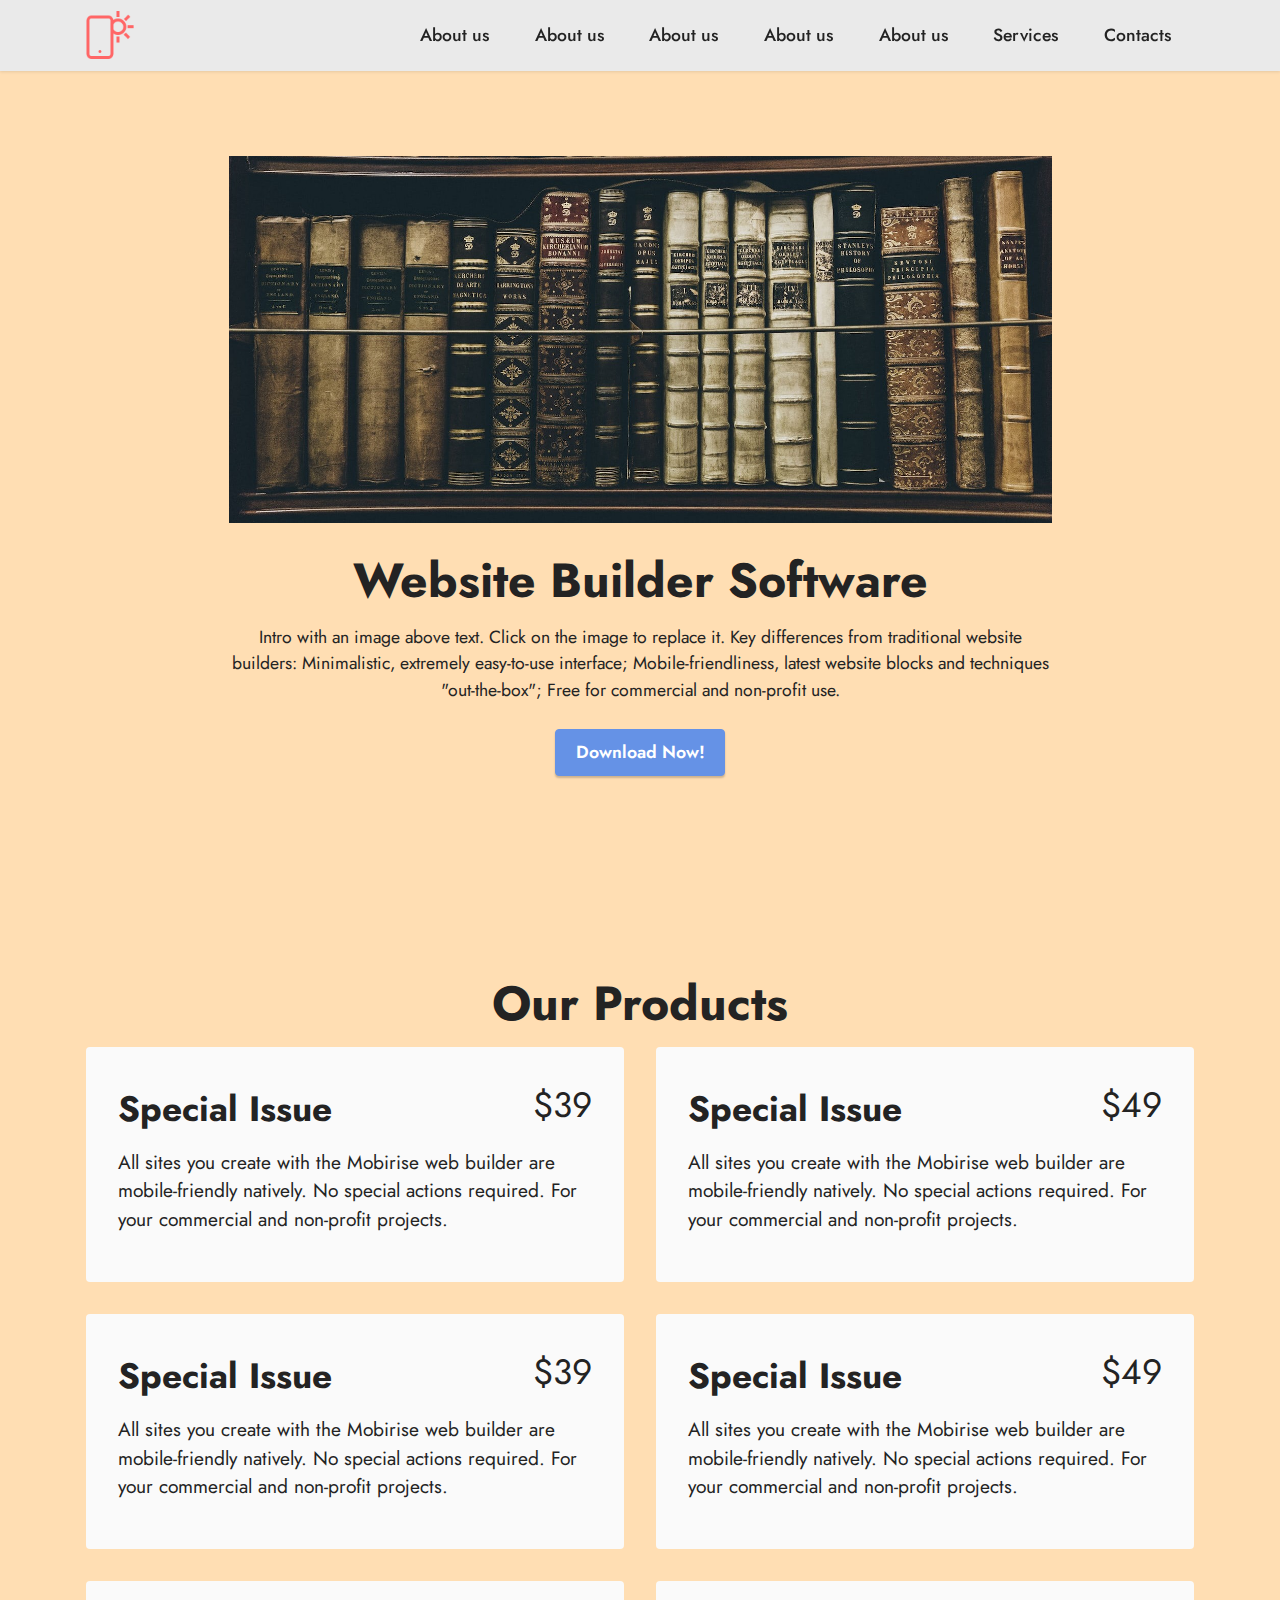
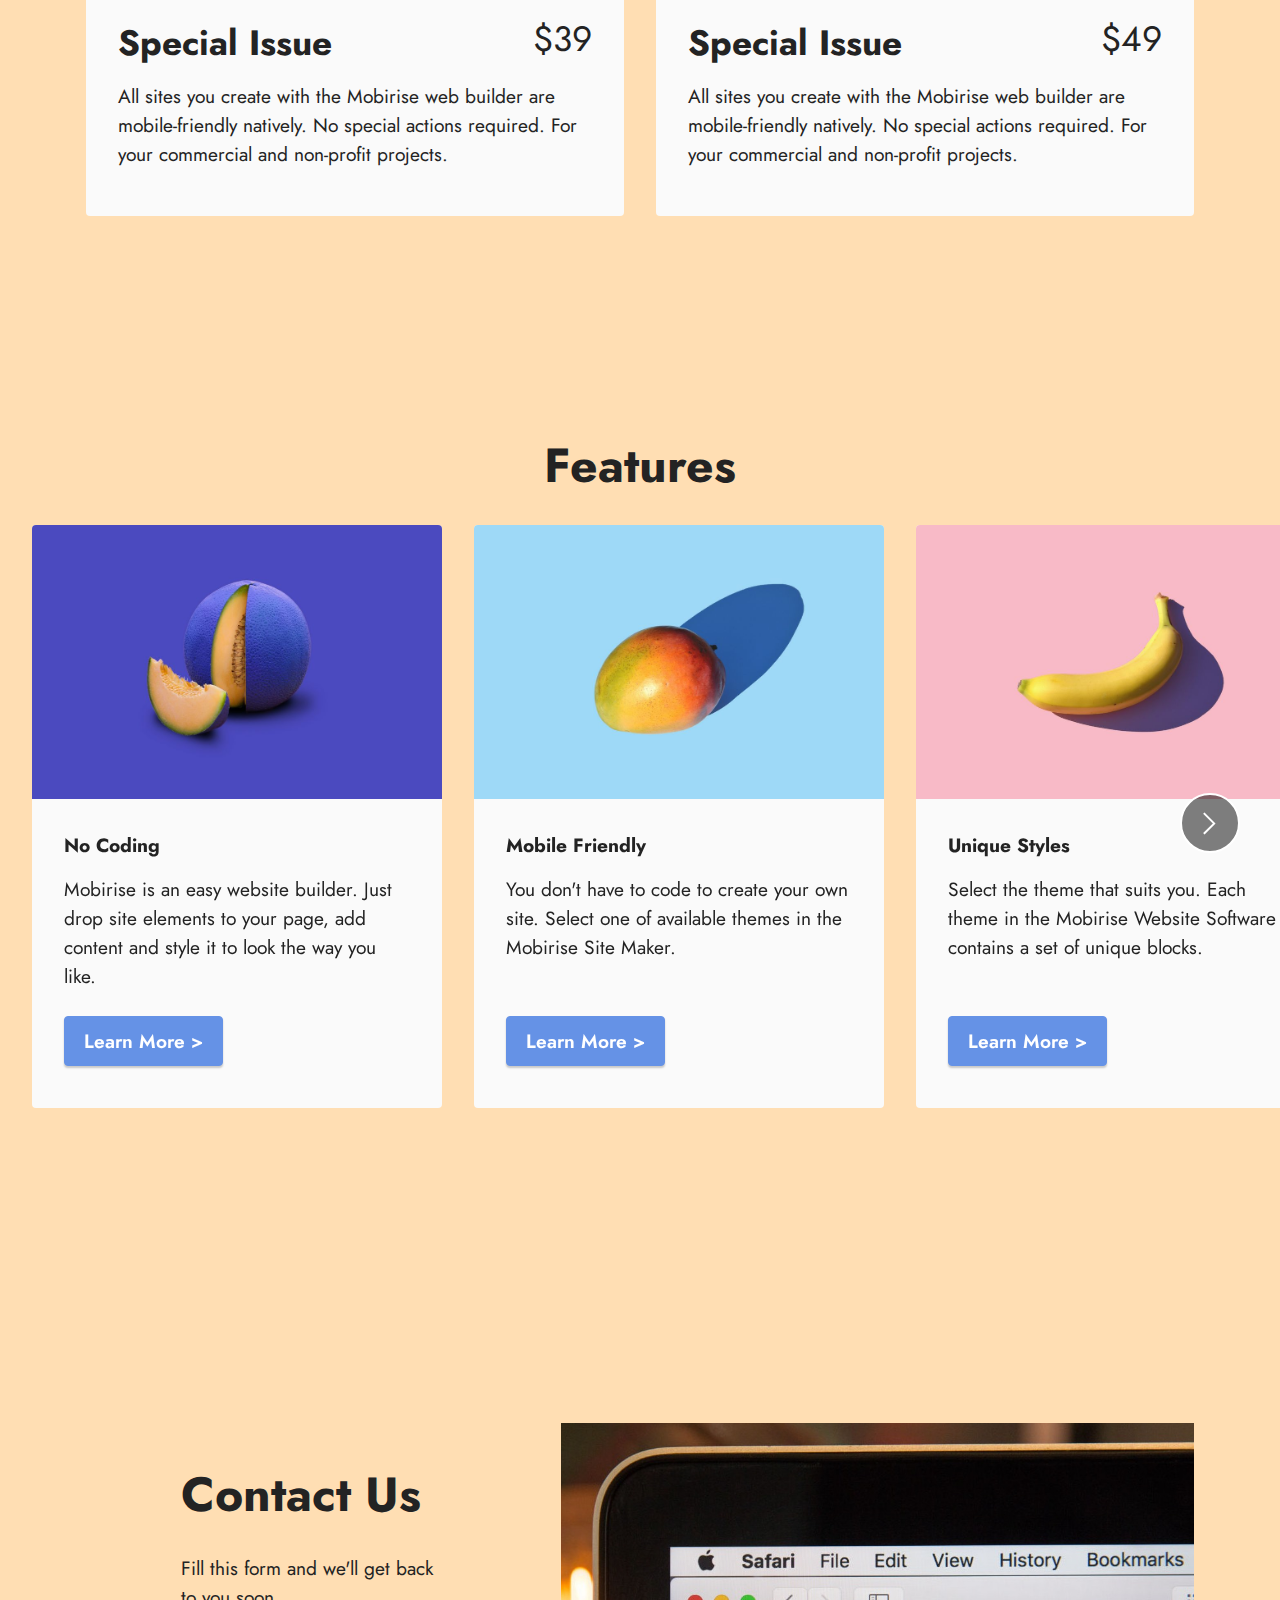
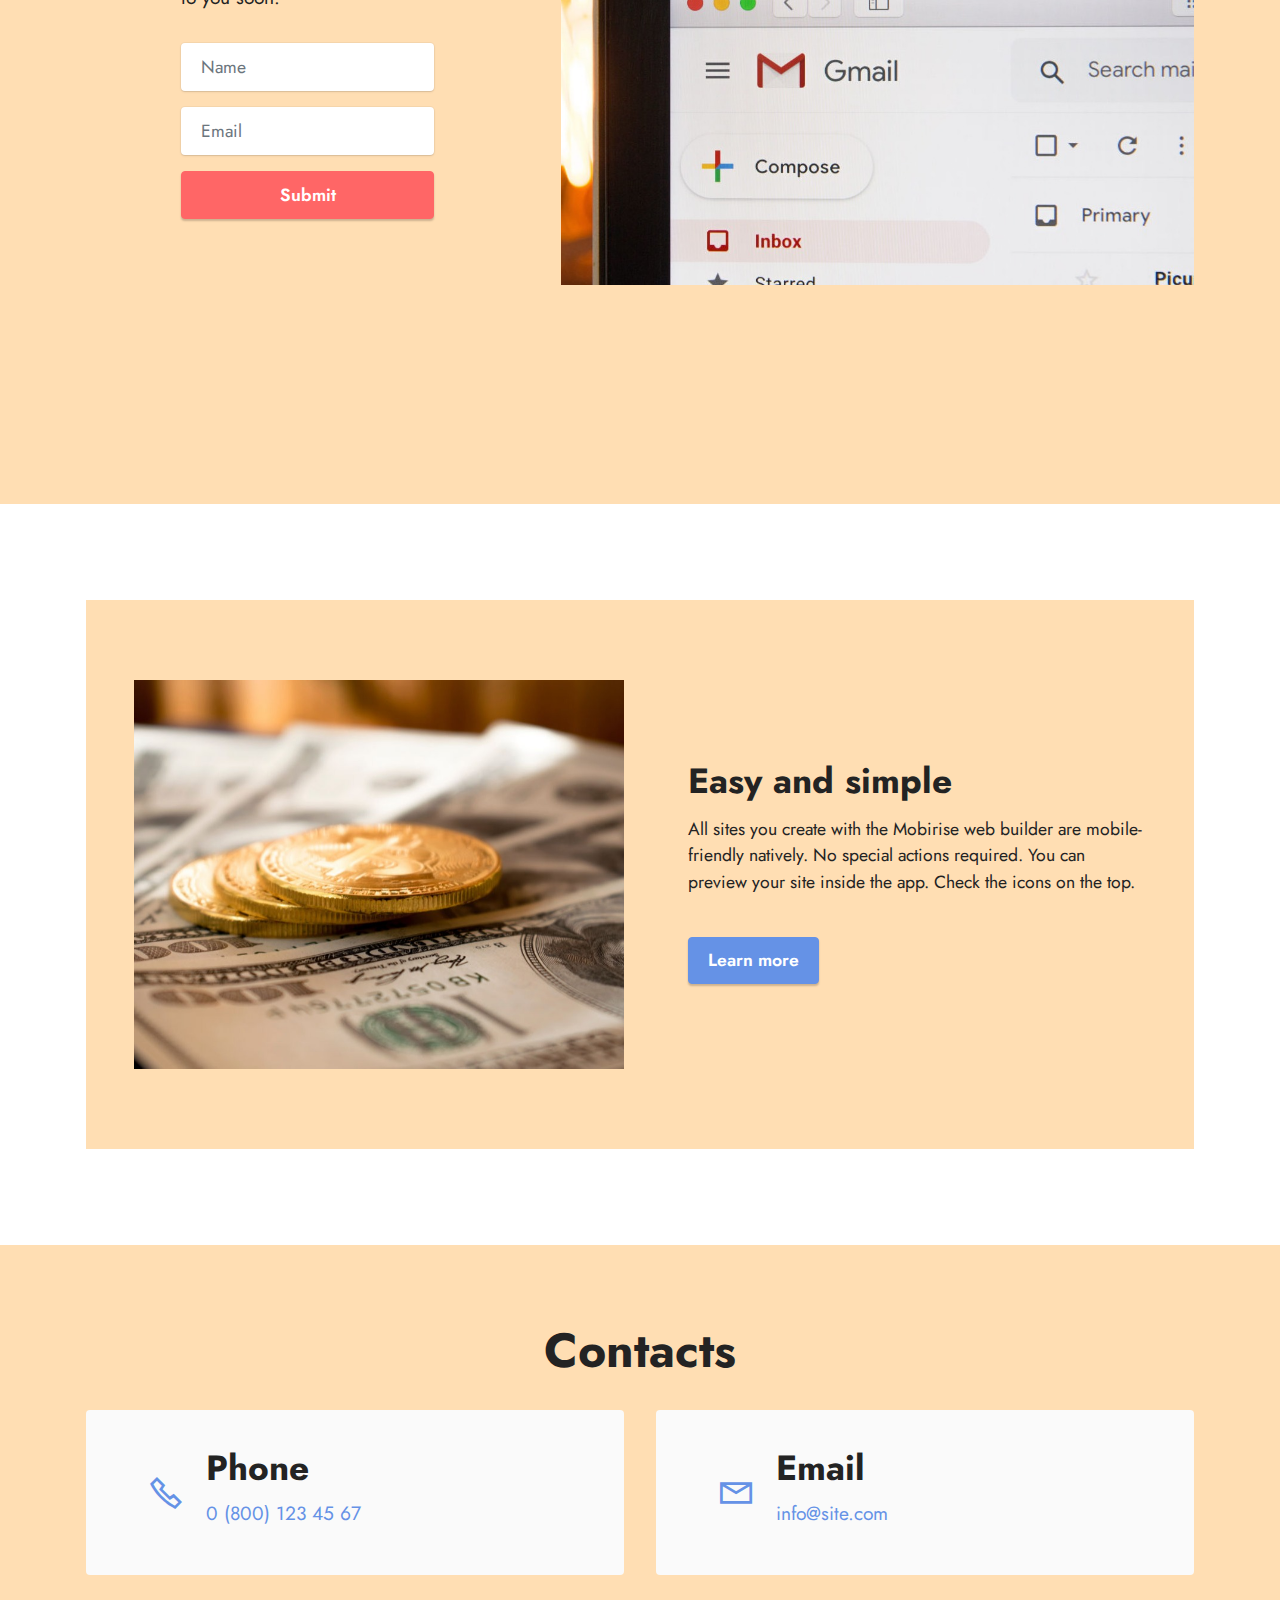
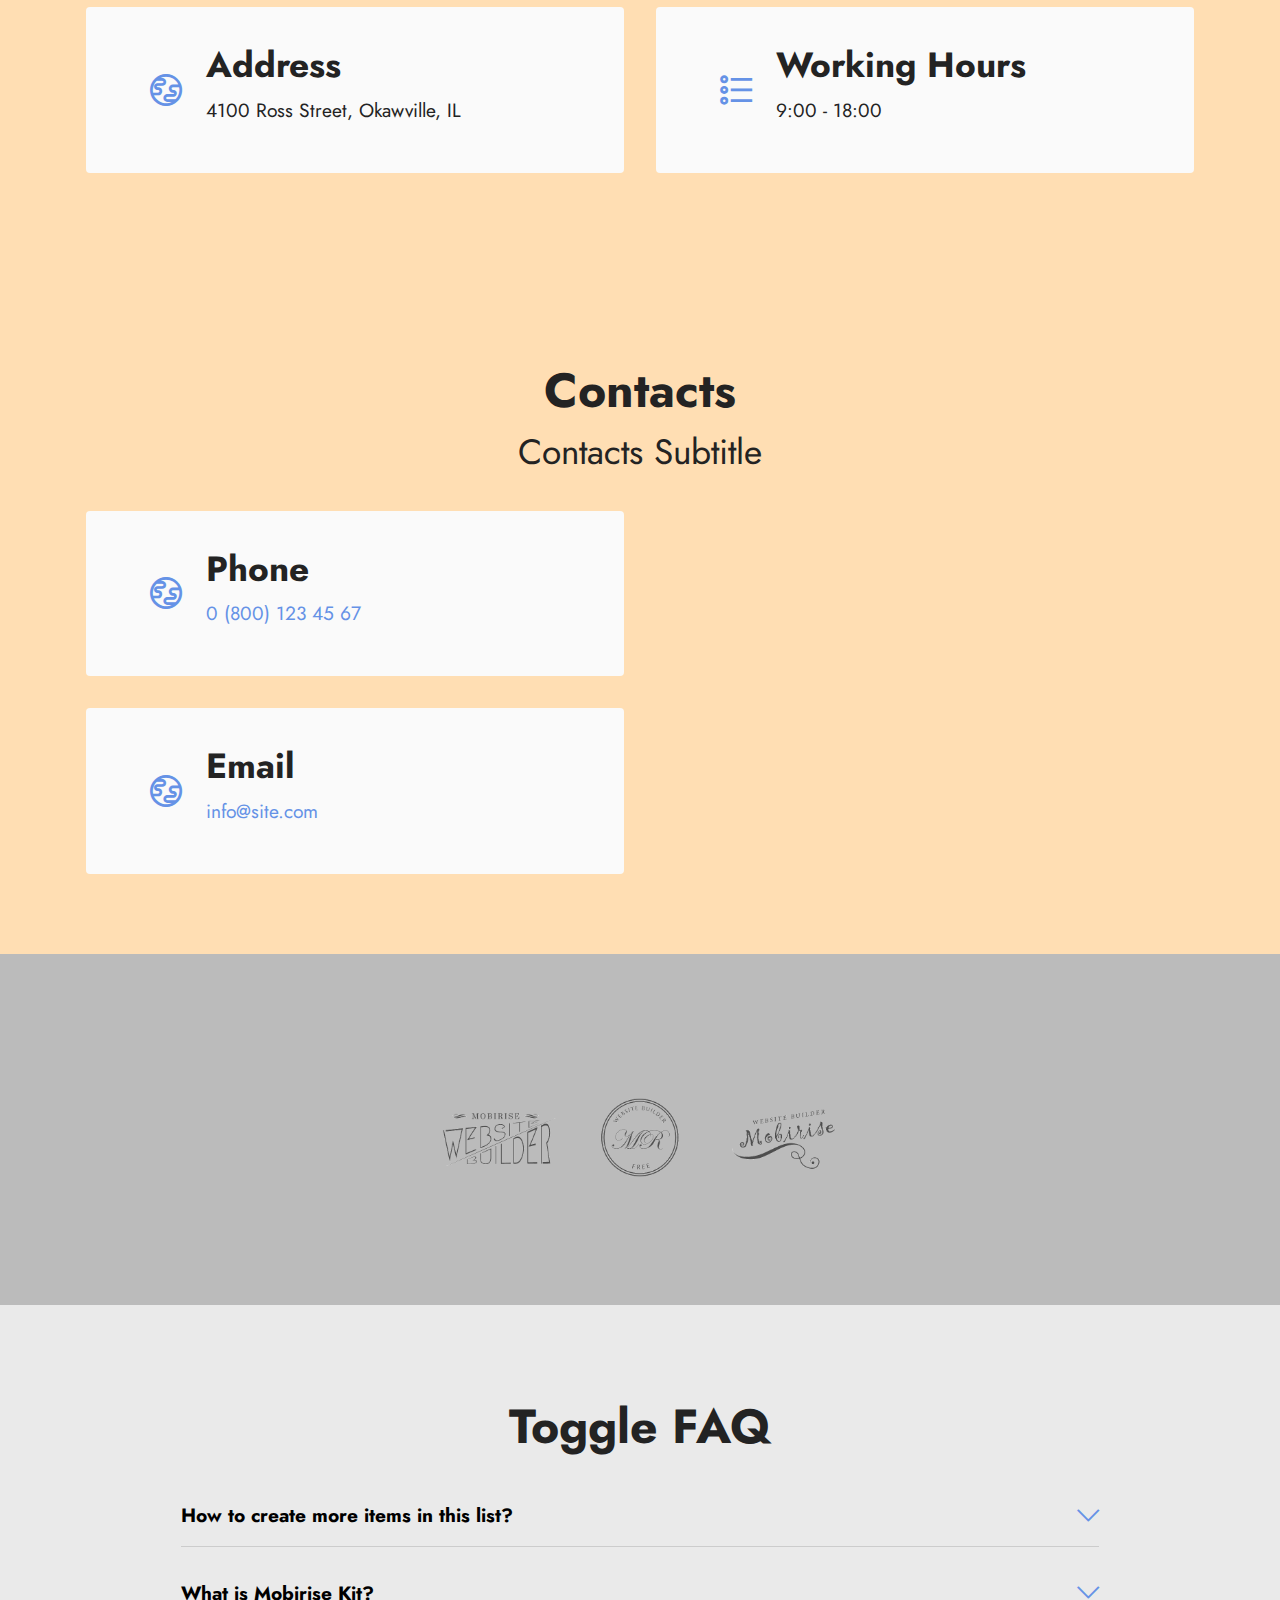
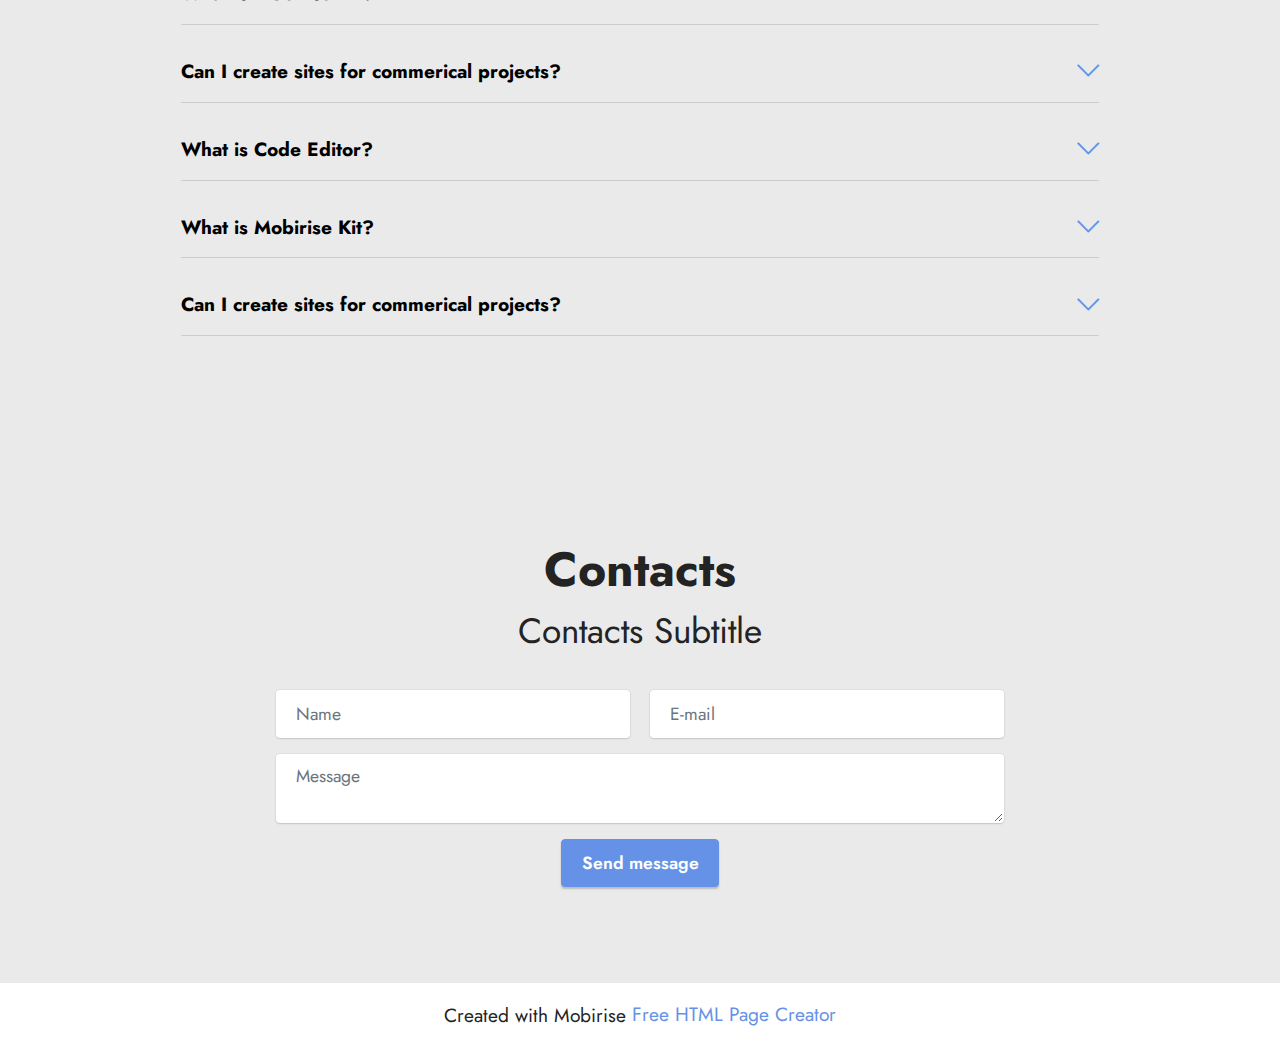
<file: front/index.html>
<!DOCTYPE html>
<html  >
<head>
  <!-- Site made with Mobirise Website Builder v5.6.11, https://mobirise.com -->
  <meta charset="UTF-8">
  <meta http-equiv="X-UA-Compatible" content="IE=edge">
  <meta name="generator" content="Mobirise v5.6.11, mobirise.com">
  <meta name="twitter:card" content="summary_large_image"/>
  <meta name="twitter:image:src" content="">
  <meta property="og:image" content="">
  <meta name="twitter:title" content="Home">
  <meta name="viewport" content="width=device-width, initial-scale=1, minimum-scale=1">
  <link rel="shortcut icon" href="assets/images/logo.png" type="image/x-icon">
  <meta name="description" content="">
  
  
  <title>Home</title>
  <link rel="stylesheet" href="assets/web/assets/mobirise-icons2/mobirise2.css">
  <link rel="stylesheet" href="assets/web/assets/mobirise-icons/mobirise-icons.css">
  <link rel="stylesheet" href="assets/bootstrap/css/bootstrap.min.css">
  <link rel="stylesheet" href="assets/bootstrap/css/bootstrap-grid.min.css">
  <link rel="stylesheet" href="assets/bootstrap/css/bootstrap-reboot.min.css">
  <link rel="stylesheet" href="assets/dropdown/css/style.css">
  <link rel="stylesheet" href="assets/socicon/css/styles.css">
  <link rel="stylesheet" href="assets/theme/css/style.css">
  <link rel="preload" href="https://fonts.googleapis.com/css?family=Jost:100,200,300,400,500,600,700,800,900,100i,200i,300i,400i,500i,600i,700i,800i,900i&display=swap" as="style" onload="this.onload=null;this.rel='stylesheet'">
  <noscript><link rel="stylesheet" href="https://fonts.googleapis.com/css?family=Jost:100,200,300,400,500,600,700,800,900,100i,200i,300i,400i,500i,600i,700i,800i,900i&display=swap"></noscript>
  <link rel="preload" as="style" href="assets/mobirise/css/mbr-additional.css"><link rel="stylesheet" href="assets/mobirise/css/mbr-additional.css" type="text/css">
  
  
  
  
</head>
<body>
  
  <section data-bs-version="5.1" class="menu menu1 cid-tjcUPIZRyi" once="menu" id="menu1-k">
    

    <nav class="navbar navbar-dropdown navbar-fixed-top navbar-expand-lg">
        <div class="container">
            <div class="navbar-brand">
                <span class="navbar-logo">
                    <a href="https://mobiri.se">
                        <img src="assets/images/logo.png" alt="Mobirise Website Builder" style="height: 3rem;">
                    </a>
                </span>
                
            </div>
            <button class="navbar-toggler" type="button" data-toggle="collapse" data-bs-toggle="collapse" data-target="#navbarSupportedContent" data-bs-target="#navbarSupportedContent" aria-controls="navbarNavAltMarkup" aria-expanded="false" aria-label="Toggle navigation">
                <div class="hamburger">
                    <span></span>
                    <span></span>
                    <span></span>
                    <span></span>
                </div>
            </button>
            <div class="collapse navbar-collapse" id="navbarSupportedContent">
                <ul class="navbar-nav nav-dropdown nav-right" data-app-modern-menu="true"><li class="nav-item"><a class="nav-link link text-black display-4" href="https://mobiri.se">
                            About us</a></li><li class="nav-item"><a class="nav-link link text-black display-4" href="https://mobiri.se">
                            About us</a></li><li class="nav-item"><a class="nav-link link text-black display-4" href="https://mobiri.se">
                            About us</a></li><li class="nav-item"><a class="nav-link link text-black display-4" href="https://mobiri.se">
                            About us</a></li><li class="nav-item"><a class="nav-link link text-black display-4" href="https://mobiri.se">
                            About us</a></li>
                    <li class="nav-item"><a class="nav-link link text-black display-4" href="https://mobiri.se">
                            Services</a></li>
                    <li class="nav-item"><a class="nav-link link text-black display-4" href="https://mobiri.se">Contacts</a>
                    </li></ul>
                
                
            </div>
        </div>
    </nav>
</section>

<section data-bs-version="5.1" class="header9 cid-tjcUQUqpnb" id="header9-l">

    

    
    

    <div class="text-center container">
        <div class="row justify-content-center">
            <div class="col-md-12 col-lg-9">
                <div class="image-wrap mb-4">
                    <img src="assets/images/mbr-1620x1080.jpeg" alt="">
                </div>
                <h1 class="mbr-section-title mbr-fonts-style mb-3 display-2"><strong>Website Builder Software</strong></h1>
                <p class="mbr-text mbr-fonts-style display-4">
                    Intro with an image above text. Click on the image to replace it. Key differences from traditional website builders: Minimalistic, extremely easy-to-use interface; Mobile-friendliness, latest website blocks and techniques "out-the-box"; Free for commercial and non-profit use.</p>
                <div class="mbr-section-btn mt-3"><a class="btn btn-primary display-4" href="https://mobiri.se">Download Now!</a></div>
            </div>
        </div>
    </div>
</section>

<section data-bs-version="5.1" class="features7 cid-tjcVyJZXRF" id="features8-r">
    <!---->
    

    
    
    <div class="container">
        <div class="row">
            <div class="title col-12">
                <h5 class="mbr-section-title mbr-fonts-style mb-3 display-2">
                    <strong>Our Products</strong>
                </h5>
                
            </div>
            <div class="card col-12 col-md-6">
                <div class="card-wrapper">
                    <div class="top-line">
                        <h6 class="card-title mbr-fonts-style display-5">
                            <strong>Special Issue</strong>
                        </h6>
                        <p class="mbr-text cost mbr-fonts-style display-5">$39</p>
                    </div>
                    <div class="bottom-line">
                        <p class="mbr-text mbr-fonts-style display-7">
                            All sites you create with the Mobirise web builder are mobile-friendly natively. No special
                            actions required. For your commercial and non-profit projects.
                        </p>
                    </div>
                </div>
            </div>
            <div class="card col-12 col-md-6">
                <div class="card-wrapper">
                    <div class="top-line">
                        <h6 class="card-title mbr-fonts-style display-5">
                            <strong>Special Issue</strong>
                        </h6>
                        <p class="mbr-text cost mbr-fonts-style display-5">$49</p>
                    </div>
                    <div class="bottom-line">
                        <p class="mbr-text mbr-fonts-style display-7">
                            All sites you create with the Mobirise web builder are mobile-friendly natively. No special
                            actions required. For your commercial and non-profit projects.
                        </p>
                    </div>
                </div>
            </div>
            <div class="card col-12 col-md-6">
                <div class="card-wrapper">
                    <div class="top-line">
                        <h6 class="card-title mbr-fonts-style display-5">
                            <strong>Special Issue</strong>
                        </h6>
                        <p class="mbr-text cost mbr-fonts-style display-5">$39</p>
                    </div>
                    <div class="bottom-line">
                        <p class="mbr-text mbr-fonts-style display-7">
                            All sites you create with the Mobirise web builder are mobile-friendly natively. No special
                            actions required. For your commercial and non-profit projects.
                        </p>
                    </div>
                </div>
            </div>
            <div class="card col-12 col-md-6">
                <div class="card-wrapper">
                    <div class="top-line">
                        <h6 class="card-title mbr-fonts-style display-5">
                            <strong>Special Issue</strong>
                        </h6>
                        <p class="mbr-text cost mbr-fonts-style display-5">$49</p>
                    </div>
                    <div class="bottom-line">
                        <p class="mbr-text mbr-fonts-style display-7">
                            All sites you create with the Mobirise web builder are mobile-friendly natively. No special
                            actions required. For your commercial and non-profit projects.
                        </p>
                    </div>
                </div>
            </div>
            <div class="card col-12 col-md-6">
                <div class="card-wrapper">
                    <div class="top-line">
                        <h6 class="card-title mbr-fonts-style display-5">
                            <strong>Special Issue</strong>
                        </h6>
                        <p class="mbr-text cost mbr-fonts-style display-5">$39</p>
                    </div>
                    <div class="bottom-line">
                        <p class="mbr-text mbr-fonts-style display-7">
                            All sites you create with the Mobirise web builder are mobile-friendly natively. No special
                            actions required. For your commercial and non-profit projects.
                        </p>
                    </div>
                </div>
            </div>
            <div class="card col-12 col-md-6">
                <div class="card-wrapper">
                    <div class="top-line">
                        <h6 class="card-title mbr-fonts-style display-5">
                            <strong>Special Issue</strong>
                        </h6>
                        <p class="mbr-text cost mbr-fonts-style display-5">$49</p>
                    </div>
                    <div class="bottom-line">
                        <p class="mbr-text mbr-fonts-style display-7">
                            All sites you create with the Mobirise web builder are mobile-friendly natively. No special
                            actions required. For your commercial and non-profit projects.
                        </p>
                    </div>
                </div>
            </div>
            
            
            
            
            
            
        </div>
    </div>
</section>

<section data-bs-version="5.1" class="slider4 mbr-embla cid-tjWJLb03yq" id="slider4-v">
    
    
    <div class="position-relative text-center">
        <div class="mbr-section-head">
            <h4 class="mbr-section-title mbr-fonts-style align-center mb-0 display-2">
                <strong>Features</strong></h4>
            
        </div>
        <div class="embla mt-4" data-skip-snaps="true" data-align="center" data-contain-scroll="trimSnaps" data-auto-play-interval="5" data-draggable="true">
            <div class="embla__viewport container-fluid">
                <div class="embla__container">
                    <div class="embla__slide slider-image item" style="margin-left: 1rem; margin-right: 1rem;">
                        <div class="slide-content">
                            <div class="item-wrapper">
                                <div class="item-img">
                                    <img src="assets/images/features1.jpg" alt="Mobirise Website Builder">
                                </div>
                            </div>
                            <div class="item-content">
                                <h5 class="item-title mbr-fonts-style display-7"><strong>No Coding</strong></h5>
                                
                                <p class="mbr-text mbr-fonts-style mt-3 display-7">Mobirise is an easy website builder. Just
                                    drop site elements to your page, add content and style it to look the way you like.</p>
                            </div>
                            <div class="mbr-section-btn item-footer mt-2"><a href="" class="btn btn-primary item-btn display-7" target="_blank">Learn More
                                    &gt;</a></div>
                        </div>
                    </div>
                    <div class="embla__slide slider-image item" style="margin-left: 1rem; margin-right: 1rem;">
                        <div class="slide-content">
                            <div class="item-wrapper">
                                <div class="item-img">
                                    <img src="assets/images/features2.jpg" alt="Mobirise Website Builder">
                                </div>
                            </div>
                            <div class="item-content">
                                <h5 class="item-title mbr-fonts-style display-7"><strong>Mobile Friendly</strong></h5>
                                
                                <p class="mbr-text mbr-fonts-style mt-3 display-7">You don't have to code to create your own
                                    site. Select one of available themes in the Mobirise Site Maker.</p>
                            </div>
                            <div class="mbr-section-btn item-footer mt-2"><a href="" class="btn btn-primary item-btn display-7" target="_blank">Learn More
                                    &gt;</a></div>
                        </div>
                    </div>
                    <div class="embla__slide slider-image item" style="margin-left: 1rem; margin-right: 1rem;">
                        <div class="slide-content">
                            <div class="item-wrapper">
                                <div class="item-img">
                                    <img src="assets/images/features3.jpg" alt="Mobirise Website Builder">
                                </div>
                            </div>
                            <div class="item-content">
                                <h5 class="item-title mbr-fonts-style display-7"><strong>Unique Styles</strong></h5>
                                
                                <p class="mbr-text mbr-fonts-style mt-3 display-7">Select the theme that suits you. Each theme
                                    in the Mobirise Website Software contains a set of unique blocks.<br></p>
                            </div>
                            <div class="mbr-section-btn item-footer mt-2"><a href="" class="btn btn-primary item-btn display-7" target="_blank">Learn More
                                    &gt;</a></div>
                        </div>
                    </div>
                    <div class="embla__slide slider-image item" style="margin-left: 1rem; margin-right: 1rem;">
                        <div class="slide-content">
                            <div class="item-wrapper">
                                <div class="item-img">
                                    <img src="assets/images/features4.jpg" alt="Mobirise Website Builder">
                                </div>
                            </div>
                            <div class="item-content">
                                <h5 class="item-title mbr-fonts-style display-7"><strong>Unique Styles</strong></h5>
                                
                                <p class="mbr-text mbr-fonts-style mt-3 display-7">Select the theme that suits you. Each theme
                                    in the Mobirise Website Software contains a set of unique blocks.<br></p>
                            </div>
                            <div class="mbr-section-btn item-footer mt-2"><a href="" class="btn btn-primary item-btn display-7" target="_blank">Learn More
                                    &gt;</a></div>
                        </div>
                    </div>
                </div>
            </div>
            <button class="embla__button embla__button--prev">
                <span class="mobi-mbri mobi-mbri-arrow-prev mbr-iconfont" aria-hidden="true"></span>
                <span class="sr-only visually-hidden visually-hidden">Previous</span>
            </button>
            <button class="embla__button embla__button--next">
                <span class="mobi-mbri mobi-mbri-arrow-next mbr-iconfont" aria-hidden="true"></span>
                <span class="sr-only visually-hidden visually-hidden">Next</span>
            </button>
        </div>
    </div>
</section>

<section data-bs-version="5.1" class="form4 cid-tjcVmoeCXS mbr-fullscreen" id="form4-q">

    

    

    <div class="container">
        <div class="row content-wrapper justify-content-center">
            <div class="col-lg-3 offset-lg-1 mbr-form" data-form-type="formoid">
                <form action="https://mobirise.eu/" method="POST" class="mbr-form form-with-styler" data-form-title="Form Name"><input type="hidden" name="email" data-form-email="true" value="2zyyQk5jjSOZLVQ7IgvmWi37a1Hpn5Az/39c0yJNQwFtzAhsrqoMbwOJyKi3zf0ci8o6BX434hLiNcmGtLHoAxTdCW0GYAo1HQnUTMI1sKpKkQrYLMD0qlFuLsmm6FZM">
                    <div class="row">
                        <div hidden="hidden" data-form-alert="" class="alert alert-success col-12">Благодарим за доверие, вскоре мы свяжемся с вами</div>
                        <div hidden="hidden" data-form-alert-danger="" class="alert alert-danger col-12">
                            Oops...! some problem!
                        </div>
                    </div>
                    <div class="dragArea row">
                        <div class="col-lg-12 col-md-12 col-sm-12">
                            <h1 class="mbr-section-title mb-4 display-2">
                                <strong>Contact Us</strong>
                            </h1>
                        </div>
                        <div class="col-lg-12 col-md-12 col-sm-12">
                            <p class="mbr-text mbr-fonts-style mb-4 display-7">
                                Fill this form and we'll get back to you soon.</p>
                        </div>
                        <div class="col-lg-12 col-md col-12 form-group mb-3" data-for="name">
                            <input type="text" name="name" placeholder="Name" data-form-field="name" class="form-control" value="" id="name-form4-q">
                        </div>
                        <div class="col-lg-12 col-md col-12 form-group mb-3" data-for="email">
                            <input type="email" name="email" placeholder="Email" data-form-field="email" class="form-control" value="" id="email-form4-q">
                        </div>
                        <div class="col-12 col-md-auto mbr-section-btn">
                            <button type="submit" class="btn btn-secondary display-4">Submit</button>
                        </div>
                    </div>
                </form>
            </div>
            <div class="col-lg-7 offset-lg-1 col-12">
                <div class="image-wrapper">
                    <img class="w-100" src="assets/images/stephen-phillips-hostreviews-co-uk-3mhgvrk4tjm-unsplash-1266x844.jpeg" alt="Mobirise Website Builder">
                </div>
            </div>
        </div>
    </div>
</section>

<section data-bs-version="5.1" class="features16 cid-tjcVRDKgqm" id="features17-s">
    

    
    
    <div class="container">
        <div class="content-wrapper">
            <div class="row align-items-center">
                <div class="col-12 col-lg-6">
                    <div class="image-wrapper">
                        <img src="assets/images/dmitry-demidko-ebwzfkaheau-unsplash-980x653.jpeg" alt="Mobirise Website Builder">
                    </div>
                </div>
                <div class="col-12 col-lg">
                    <div class="text-wrapper">
                        <h6 class="card-title mbr-fonts-style display-5">
                            <strong>Easy and simple</strong>
                        </h6>
                        <p class="mbr-text mbr-fonts-style mb-4 display-4">
                            All sites you create with the Mobirise web builder are mobile-friendly natively. No special actions required. You can preview your site inside the app. Check the icons on the top.</p>
                        <div class="mbr-section-btn mt-3">
                            <a class="btn btn-primary display-4" href="https://mobiri.se">
                                Learn more
                            </a>
                        </div>
                    </div>
                </div>
            </div>
        </div>
    </div>
</section>

<section data-bs-version="5.1" class="contacts2 cid-tjcV9yoGWL" id="contacts2-n">
    <!---->
    

    
    
    <div class="container">
        <div class="mbr-section-head">
            <h3 class="mbr-section-title mbr-fonts-style align-center mb-0 display-2">
                <strong>Contacts</strong>
            </h3>
            
        </div>
        <div class="row justify-content-center mt-4">
            <div class="card col-12 col-md-6">
                <div class="card-wrapper">
                    <div class="image-wrapper">
                        <span class="mbr-iconfont mobi-mbri-phone mobi-mbri"></span>
                    </div>
                    <div class="text-wrapper">
                        <h6 class="card-title mbr-fonts-style mb-1 display-5">
                            <strong>Phone</strong>
                        </h6>
                        <p class="mbr-text mbr-fonts-style display-7">
                            <a href="tel:+12345678910" class="text-primary">0 (800) 123 45 67</a>
                        </p>
                    </div>
                </div>
            </div>
            <div class="card col-12 col-md-6">
                <div class="card-wrapper">
                    <div class="image-wrapper">
                        <span class="mbr-iconfont mobi-mbri-letter mobi-mbri"></span>
                    </div>
                    <div class="text-wrapper">
                        <h6 class="card-title mbr-fonts-style mb-1 display-5">
                            <strong>Email</strong>
                        </h6>
                        <p class="mbr-text mbr-fonts-style display-7">
                            <a href="mailto:info@site.com" class="text-primary">info@site.com</a>
                        </p>
                    </div>
                </div>
            </div>
            <div class="card col-12 col-md-6">
                <div class="card-wrapper">
                    <div class="image-wrapper">
                        <span class="mbr-iconfont mobi-mbri-globe mobi-mbri"></span>
                    </div>
                    <div class="text-wrapper">
                        <h6 class="card-title mbr-fonts-style mb-1 display-5">
                            <strong>Address</strong>
                        </h6>
                        <p class="mbr-text mbr-fonts-style display-7">
                            4100 Ross Street, Okawville, IL
                        </p>
                    </div>
                </div>
            </div>
            <div class="card col-12 col-md-6">
                <div class="card-wrapper">
                    <div class="image-wrapper">
                        <span class="mbr-iconfont mobi-mbri-bulleted-list mobi-mbri"></span>
                    </div>
                    <div class="text-wrapper">
                        <h6 class="card-title mbr-fonts-style mb-1 display-5">
                            <strong>Working Hours</strong>
                        </h6>
                        <p class="mbr-text mbr-fonts-style display-7">
                            9:00 - 18:00
                        </p>
                    </div>
                </div>
            </div>
        </div>
    </div>
</section>

<section data-bs-version="5.1" class="contacts3 map1 cid-tjcV8hjPZA" id="contacts3-m">

    

    
    
    <div class="container">
        <div class="mbr-section-head">
            <h3 class="mbr-section-title mbr-fonts-style align-center mb-0 display-2">
                <strong>Contacts</strong>
            </h3>
            <h4 class="mbr-section-subtitle mbr-fonts-style align-center mb-0 mt-2 display-5">
                Contacts Subtitle
            </h4>
        </div>
        <div class="row justify-content-center mt-4">
            <div class="card col-12 col-md-6">
                <div class="card-wrapper">
                    <div class="image-wrapper">
                        <span class="mbr-iconfont mobi-mbri-globe mobi-mbri"></span>
                    </div>
                    <div class="text-wrapper">
                        <h6 class="card-title mbr-fonts-style mb-1 display-5">
                            <strong>Phone</strong>
                        </h6>
                        <p class="mbr-text mbr-fonts-style display-7">
                            <a href="tel:+12345678910" class="text-primary">0 (800) 123 45 67</a>
                        </p>
                    </div>
                </div>
                <div class="card-wrapper">
                    <div class="image-wrapper">
                        <span class="mbr-iconfont mobi-mbri-globe mobi-mbri"></span>
                    </div>
                    <div class="text-wrapper">
                        <h6 class="card-title mbr-fonts-style mb-1 display-5">
                            <strong>Email</strong>
                        </h6>
                        <p class="mbr-text mbr-fonts-style display-7">
                            <a href="mailto:info@site.com" class="text-primary">info@site.com</a>
                        </p>
                    </div>
                </div>
            </div>
            <div class="map-wrapper col-12 col-md-6">
                <div class="google-map"><iframe frameborder="0" style="border:0" src="https://www.google.com/maps/embed/v1/place?key=AIzaSyDk89J4FSunMF33ruMVWJaJht_Ro0kvoXs&amp;q=350 5th Ave, New York, NY 10118" allowfullscreen=""></iframe></div>
            </div>
        </div>
    </div>
</section>

<section data-bs-version="5.1" class="clients1 cid-tjcW3s6q7V" id="clients1-t">
    
    <div class="images-container container">
        <div class="mbr-section-head">
            
            
            
        </div>
        <div class="row justify-content-center mt-4">
            <div class="col-md-3 card">
                <img src="assets/images/1.png" alt="Mobirise Website Builder">
            </div>
            <div class="col-md-3 card">
                <img src="assets/images/2.png" alt="Mobirise Website Builder">
            </div>
            <div class="col-md-3 card">
                <img src="assets/images/3.png" alt="Mobirise Website Builder">
            </div>
            
            
            
            
            
        </div>
    </div>
</section>

<section data-bs-version="5.1" class="content17 cid-tjcVbiQ8L8" id="content17-o">

    

    
    
    
    <div class="container">
        
            <div class="row justify-content-center">
                <div class="col-12 col-md-10">
                    <div class="section-head align-center mb-4">
                        <h3 class="mbr-section-title mb-0 mbr-fonts-style display-2">
                            <strong>Toggle FAQ</strong>
                        </h3>
                        
                    </div>
                    
                    <div id="bootstrap-toggle" class="toggle-panel accordionStyles tab-content">
                        <div class="card mb-3">
                            <div class="card-header" role="tab" id="headingOne">
                                <a role="button" class="collapsed panel-title text-black" data-toggle="collapse" data-bs-toggle="collapse" data-core="" href="#collapse1_9" aria-expanded="false" aria-controls="collapse1">
                                    <h6 class="panel-title-edit mbr-fonts-style mb-0 display-7"><strong>How to create more items in this list?</strong>
                                </h6>
                                    <span class="sign mbr-iconfont mbri-arrow-down"></span>
                                </a>
                            </div>
                            <div id="collapse1_9" class="panel-collapse noScroll collapse" role="tabpanel" aria-labelledby="headingOne">
                                <div class="panel-body">
                                    <p class="mbr-fonts-style panel-text display-7">The number of items is limited in this block. Open
                                    the Block parameters to change the amount of items.</p>
                                </div>
                            </div>
                        </div>
                        <div class="card mb-3">
                            <div class="card-header" role="tab" id="headingTwo">
                                <a role="button" class="collapsed panel-title text-black" data-toggle="collapse" data-bs-toggle="collapse" data-core="" href="#collapse2_9" aria-expanded="false" aria-controls="collapse2">
                                    <h6 class="panel-title-edit mbr-fonts-style mb-0 display-7"><strong>What is Mobirise Kit?</strong>
                                </h6>
                                    <span class="sign mbr-iconfont mbri-arrow-down"></span>
                                </a>

                            </div>
                            <div id="collapse2_9" class="panel-collapse noScroll collapse" role="tabpanel" aria-labelledby="headingTwo">
                                <div class="panel-body">
                                    <p class="mbr-fonts-style panel-text display-7">Mobirise Kit is a service that provides the access to all current and new themes/extensions developed by Mobirise. New themes/extensions are released every month and will be available in your account during your plan period, without any additional charge.</p>
                                </div>
                            </div>
                        </div>
                        <div class="card mb-3">
                            <div class="card-header" role="tab" id="headingThree">
                                <a role="button" class="collapsed panel-title text-black" data-toggle="collapse" data-bs-toggle="collapse" data-core="" href="#collapse3_9" aria-expanded="false" aria-controls="collapse3">
                                    <h6 class="panel-title-edit mbr-fonts-style mb-0 display-7"><strong>Can I create sites for commerical projects?</strong>
                                </h6>
                                    <span class="sign mbr-iconfont mbri-arrow-down"></span>
                                </a>
                            </div>
                            <div id="collapse3_9" class="panel-collapse noScroll collapse" role="tabpanel" aria-labelledby="headingThree">
                                <div class="panel-body">
                                    <p class="mbr-fonts-style panel-text display-7">Yes, Mobirise is free for both non-profit and commercial sites.</p>
                                </div>
                            </div>
                        </div>
                        <div class="card mb-3">
                            <div class="card-header" role="tab" id="headingThree">
                                <a role="button" class="collapsed panel-title text-black" data-toggle="collapse" data-bs-toggle="collapse" data-core="" href="#collapse4_9" aria-expanded="false" aria-controls="collapse4">
                                    <h6 class="panel-title-edit mbr-fonts-style mb-0 display-7"><strong>What is Code Editor?</strong>
                                </h6>
                                    <span class="sign mbr-iconfont mbri-arrow-down"></span>
                                </a>
                            </div>
                            <div id="collapse4_9" class="panel-collapse noScroll collapse" role="tabpanel" aria-labelledby="headingThree">
                                <div class="panel-body">
                                    <p class="mbr-fonts-style panel-text display-7">
                                       This extension allows editing the code of block in the app. Also, it's possible to add code to the head and body parts of pages.</p>
                                </div>
                            </div>
                        </div>
                        <div class="card mb-3">
                            <div class="card-header" role="tab" id="headingThree">
                                <a role="button" class="collapsed panel-title text-black" data-toggle="collapse" data-bs-toggle="collapse" data-core="" href="#collapse5_9" aria-expanded="false" aria-controls="collapse5">
                                   <h6 class="panel-title-edit mbr-fonts-style mb-0 display-7"><strong>What is Mobirise Kit?</strong></h6>
                                        <span class="mbr-iconfont mobi-mbri-arrow-down mobi-mbri"></span>
                                </a>
                            </div>
                            <div id="collapse5_9" class="panel-collapse noScroll collapse" role="tabpanel" aria-labelledby="headingThree">
                                <div class="panel-body">
                                    <p class="mbr-fonts-style panel-text display-7">
                                       Mobirise Kit is a service that provides the access to all current and new themes/extensions developed by Mobirise. New themes/extensions are released every month and will be available in your account during your plan period, without any additional charge.</p>
                                </div>
                            </div>
                        </div>
                        <div class="card mb-3">
                            <div class="card-header" role="tab" id="headingThree">
                                <a role="button" class="collapsed panel-title text-black" data-toggle="collapse" data-bs-toggle="collapse" data-core="" href="#collapse6_9" aria-expanded="false" aria-controls="collapse6">
                                    <h6 class="panel-title-edit mbr-fonts-style mb-0 display-7"><strong>Can I create sites for commerical projects?</strong></h6>
                                    <span class="mbr-iconfont mobi-mbri-arrow-down mobi-mbri"></span>
                                </a>
                            </div>
                            <div id="collapse6_9" class="panel-collapse noScroll collapse" role="tabpanel" aria-labelledby="headingThree">
                                <div class="panel-body">
                                    <p class="mbr-fonts-style panel-text display-7">
                                       Yes, Mobirise is free for both non-profit and commercial sites.</p>
                                </div>
                            </div>
                        </div>
                    </div>
                </div>
            </div>
        </div>
</section>

<section data-bs-version="5.1" class="form5 cid-tjWJhWjl34" id="form5-u">
    
    
    <div class="container">
        <div class="mbr-section-head">
            <h3 class="mbr-section-title mbr-fonts-style align-center mb-0 display-2">
                <strong>Contacts</strong>
            </h3>
            <h4 class="mbr-section-subtitle mbr-fonts-style align-center mb-0 mt-2 display-5">
                Contacts Subtitle
            </h4>
        </div>
        <div class="row justify-content-center mt-4">
            <div class="col-lg-8 mx-auto mbr-form" data-form-type="formoid">
                <form action="https://mobirise.eu/" method="POST" class="mbr-form form-with-styler" data-form-title="Form Name"><input type="hidden" name="email" data-form-email="true" value="tC8W027N8qUjwPDMxhX1w2AzXWS2YD3bDsyibCoBtvyF6Es9GqmZykRoN0kf0fLjg3L8xl/jWDsls6hoLccBHmJRR5Oh0w7U3q/kjI4aBVe3UV8XZnwdgB33OxcX1jVx">
                    <div class="row">
                        <div hidden="hidden" data-form-alert="" class="alert alert-success col-12">Спасибо за вопрос, мы отправим вам ответ на почту.</div>
                        <div hidden="hidden" data-form-alert-danger="" class="alert alert-danger col-12">
                            Oops...! some problem!
                        </div>
                    </div>
                    <div class="dragArea row">
                        <div class="col-md col-sm-12 form-group mb-3" data-for="name">
                            <input type="text" name="name" placeholder="Name" data-form-field="name" class="form-control" value="" id="name-form5-u">
                        </div>
                        <div class="col-md col-sm-12 form-group mb-3" data-for="email">
                            <input type="email" name="email" placeholder="E-mail" data-form-field="email" class="form-control" value="" id="email-form5-u">
                        </div>
                        
                        <div class="col-12 form-group mb-3" data-for="textarea">
                            <textarea name="textarea" placeholder="Message" data-form-field="textarea" class="form-control" id="textarea-form5-u"></textarea>
                        </div>
                        <div class="col-lg-12 col-md-12 col-sm-12 align-center mbr-section-btn"><button type="submit" class="btn btn-primary display-4">Send message</button></div>
                    </div>
                </form>
            </div>
        </div>
    </div>
</section><section class="display-7" style="padding: 0;align-items: center;justify-content: center;flex-wrap: wrap;    align-content: center;display: flex;position: relative;height: 4rem;"><a href="https://mobiri.se/2486420" style="flex: 1 1;height: 4rem;position: absolute;width: 100%;z-index: 1;"><img alt="" style="height: 4rem;" src="[data-uri]"></a><p style="margin: 0;text-align: center;" class="display-7">Created with Mobirise &#8204;</p><a style="z-index:1" href="https://mobirise.com/html-builder.html">Free HTML Page Creator</a></section><script src="assets/bootstrap/js/bootstrap.bundle.min.js"></script>  <script src="assets/smoothscroll/smooth-scroll.js"></script>  <script src="assets/ytplayer/index.js"></script>  <script src="assets/dropdown/js/navbar-dropdown.js"></script>  <script src="assets/embla/embla.min.js"></script>  <script src="assets/embla/script.js"></script>  <script src="assets/mbr-switch-arrow/mbr-switch-arrow.js"></script>  <script src="assets/theme/js/script.js"></script>  <script src="assets/formoid/formoid.min.js"></script>  
  
  
</body>
</html>
</file>
<file: front/assets/web/assets/mobirise-icons2/mobirise2.css>
@font-face {
  font-family: 'Moririse2';
  font-display: swap;
  src:  url('mobirise2.eot?f2bix4');
  src:  url('mobirise2.eot?f2bix4#iefix') format('embedded-opentype'),
    url('mobirise2.ttf?f2bix4') format('truetype'),
    url('mobirise2.woff?f2bix4') format('woff'),
    url('mobirise2.svg?f2bix4#mobirise2') format('svg');
  font-weight: normal;
  font-style: normal;
}

[class^="mobi-"], [class*=" mobi-"] {
  /* use !important to prevent issues with browser extensions that change fonts */
  font-family: 'Moririse2' !important;
  speak: none;
  font-style: normal;
  font-weight: normal;
  font-variant: normal;
  text-transform: none;
  line-height: 1;

  /* Better Font Rendering =========== */
  -webkit-font-smoothing: antialiased;
  -moz-osx-font-smoothing: grayscale;
}

.mobi-mbri-add-submenu:before {
  content: "\e900";
}
.mobi-mbri-alert:before {
  content: "\e901";
}
.mobi-mbri-align-center:before {
  content: "\e902";
}
.mobi-mbri-align-justify:before {
  content: "\e903";
}
.mobi-mbri-align-left:before {
  content: "\e904";
}
.mobi-mbri-align-right:before {
  content: "\e905";
}
.mobi-mbri-android:before {
  content: "\e906";
}
.mobi-mbri-apple:before {
  content: "\e907";
}
.mobi-mbri-arrow-down:before {
  content: "\e908";
}
.mobi-mbri-arrow-next:before {
  content: "\e909";
}
.mobi-mbri-arrow-prev:before {
  content: "\e90a";
}
.mobi-mbri-arrow-up:before {
  content: "\e90b";
}
.mobi-mbri-bold:before {
  content: "\e90c";
}
.mobi-mbri-bookmark:before {
  content: "\e90d";
}
.mobi-mbri-bootstrap:before {
  content: "\e90e";
}
.mobi-mbri-briefcase:before {
  content: "\e90f";
}
.mobi-mbri-browse:before {
  content: "\e910";
}
.mobi-mbri-bulleted-list:before {
  content: "\e911";
}
.mobi-mbri-calendar:before {
  content: "\e912";
}
.mobi-mbri-camera:before {
  content: "\e913";
}
.mobi-mbri-cart-add:before {
  content: "\e914";
}
.mobi-mbri-cart-full:before {
  content: "\e915";
}
.mobi-mbri-cash:before {
  content: "\e916";
}
.mobi-mbri-change-style:before {
  content: "\e917";
}
.mobi-mbri-chat:before {
  content: "\e918";
}
.mobi-mbri-clock:before {
  content: "\e919";
}
.mobi-mbri-close:before {
  content: "\e91a";
}
.mobi-mbri-cloud:before {
  content: "\e91b";
}
.mobi-mbri-code:before {
  content: "\e91c";
}
.mobi-mbri-contact-form:before {
  content: "\e91d";
}
.mobi-mbri-credit-card:before {
  content: "\e91e";
}
.mobi-mbri-cursor-click:before {
  content: "\e91f";
}
.mobi-mbri-cust-feedback:before {
  content: "\e920";
}
.mobi-mbri-database:before {
  content: "\e921";
}
.mobi-mbri-delivery:before {
  content: "\e922";
}
.mobi-mbri-desktop:before {
  content: "\e923";
}
.mobi-mbri-devices:before {
  content: "\e924";
}
.mobi-mbri-down:before {
  content: "\e925";
}
.mobi-mbri-download-2:before {
  content: "\e926";
}
.mobi-mbri-download:before {
  content: "\e927";
}
.mobi-mbri-drag-n-drop-2:before {
  content: "\e928";
}
.mobi-mbri-drag-n-drop:before {
  content: "\e929";
}
.mobi-mbri-edit-2:before {
  content: "\e92a";
}
.mobi-mbri-edit:before {
  content: "\e92b";
}
.mobi-mbri-error:before {
  content: "\e92c";
}
.mobi-mbri-extension:before {
  content: "\e92d";
}
.mobi-mbri-features:before {
  content: "\e92e";
}
.mobi-mbri-file:before {
  content: "\e92f";
}
.mobi-mbri-flag:before {
  content: "\e930";
}
.mobi-mbri-folder:before {
  content: "\e931";
}
.mobi-mbri-gift:before {
  content: "\e932";
}
.mobi-mbri-github:before {
  content: "\e933";
}
.mobi-mbri-globe-2:before {
  content: "\e934";
}
.mobi-mbri-globe:before {
  content: "\e935";
}
.mobi-mbri-growing-chart:before {
  content: "\e936";
}
.mobi-mbri-hearth:before {
  content: "\e937";
}
.mobi-mbri-help:before {
  content: "\e938";
}
.mobi-mbri-home:before {
  content: "\e939";
}
.mobi-mbri-hot-cup:before {
  content: "\e93a";
}
.mobi-mbri-idea:before {
  content: "\e93b";
}
.mobi-mbri-image-gallery:before {
  content: "\e93c";
}
.mobi-mbri-image-slider:before {
  content: "\e93d";
}
.mobi-mbri-info:before {
  content: "\e93e";
}
.mobi-mbri-italic:before {
  content: "\e93f";
}
.mobi-mbri-key:before {
  content: "\e940";
}
.mobi-mbri-laptop:before {
  content: "\e941";
}
.mobi-mbri-layers:before {
  content: "\e942";
}
.mobi-mbri-left-right:before {
  content: "\e943";
}
.mobi-mbri-left:before {
  content: "\e944";
}
.mobi-mbri-letter:before {
  content: "\e945";
}
.mobi-mbri-like:before {
  content: "\e946";
}
.mobi-mbri-link:before {
  content: "\e947";
}
.mobi-mbri-lock:before {
  content: "\e948";
}
.mobi-mbri-login:before {
  content: "\e949";
}
.mobi-mbri-logout:before {
  content: "\e94a";
}
.mobi-mbri-magic-stick:before {
  content: "\e94b";
}
.mobi-mbri-map-pin:before {
  content: "\e94c";
}
.mobi-mbri-menu:before {
  content: "\e94d";
}
.mobi-mbri-mobile-2:before {
  content: "\e94e";
}
.mobi-mbri-mobile-horizontal:before {
  content: "\e94f";
}
.mobi-mbri-mobile:before {
  content: "\e950";
}
.mobi-mbri-mobirise:before {
  content: "\e951";
}
.mobi-mbri-more-horizontal:before {
  content: "\e952";
}
.mobi-mbri-more-vertical:before {
  content: "\e953";
}
.mobi-mbri-music:before {
  content: "\e954";
}
.mobi-mbri-new-file:before {
  content: "\e955";
}
.mobi-mbri-numbered-list:before {
  content: "\e956";
}
.mobi-mbri-opened-folder:before {
  content: "\e957";
}
.mobi-mbri-pages:before {
  content: "\e958";
}
.mobi-mbri-paper-plane:before {
  content: "\e959";
}
.mobi-mbri-paperclip:before {
  content: "\e95a";
}
.mobi-mbri-phone:before {
  content: "\e95b";
}
.mobi-mbri-photo:before {
  content: "\e95c";
}
.mobi-mbri-photos:before {
  content: "\e95d";
}
.mobi-mbri-pin:before {
  content: "\e95e";
}
.mobi-mbri-play:before {
  content: "\e95f";
}
.mobi-mbri-plus:before {
  content: "\e960";
}
.mobi-mbri-preview:before {
  content: "\e961";
}
.mobi-mbri-print:before {
  content: "\e962";
}
.mobi-mbri-protect:before {
  content: "\e963";
}
.mobi-mbri-question:before {
  content: "\e964";
}
.mobi-mbri-quote-left:before {
  content: "\e965";
}
.mobi-mbri-quote-right:before {
  content: "\e966";
}
.mobi-mbri-redo:before {
  content: "\e967";
}
.mobi-mbri-refresh:before {
  content: "\e968";
}
.mobi-mbri-responsive-2:before {
  content: "\e969";
}
.mobi-mbri-responsive:before {
  content: "\e96a";
}
.mobi-mbri-right:before {
  content: "\e96b";
}
.mobi-mbri-rocket:before {
  content: "\e96c";
}
.mobi-mbri-sad-face:before {
  content: "\e96d";
}
.mobi-mbri-sale:before {
  content: "\e96e";
}
.mobi-mbri-save:before {
  content: "\e96f";
}
.mobi-mbri-search:before {
  content: "\e970";
}
.mobi-mbri-setting-2:before {
  content: "\e971";
}
.mobi-mbri-setting-3:before {
  content: "\e972";
}
.mobi-mbri-setting:before {
  content: "\e973";
}
.mobi-mbri-share:before {
  content: "\e974";
}
.mobi-mbri-shopping-bag:before {
  content: "\e975";
}
.mobi-mbri-shopping-basket:before {
  content: "\e976";
}
.mobi-mbri-shopping-cart:before {
  content: "\e977";
}
.mobi-mbri-sites:before {
  content: "\e978";
}
.mobi-mbri-smile-face:before {
  content: "\e979";
}
.mobi-mbri-speed:before {
  content: "\e97a";
}
.mobi-mbri-star:before {
  content: "\e97b";
}
.mobi-mbri-success:before {
  content: "\e97c";
}
.mobi-mbri-sun:before {
  content: "\e97d";
}
.mobi-mbri-sun2:before {
  content: "\e97e";
}
.mobi-mbri-tablet-vertical:before {
  content: "\e97f";
}
.mobi-mbri-tablet:before {
  content: "\e980";
}
.mobi-mbri-target:before {
  content: "\e981";
}
.mobi-mbri-timer:before {
  content: "\e982";
}
.mobi-mbri-to-ftp:before {
  content: "\e983";
}
.mobi-mbri-to-local-drive:before {
  content: "\e984";
}
.mobi-mbri-touch-swipe:before {
  content: "\e985";
}
.mobi-mbri-touch:before {
  content: "\e986";
}
.mobi-mbri-trash:before {
  content: "\e987";
}
.mobi-mbri-underline:before {
  content: "\e988";
}
.mobi-mbri-undo:before {
  content: "\e989";
}
.mobi-mbri-unlink:before {
  content: "\e98a";
}
.mobi-mbri-unlock:before {
  content: "\e98b";
}
.mobi-mbri-up-down:before {
  content: "\e98c";
}
.mobi-mbri-up:before {
  content: "\e98d";
}
.mobi-mbri-update:before {
  content: "\e98e";
}
.mobi-mbri-upload-2:before {
  content: "\e98f";
}
.mobi-mbri-upload:before {
  content: "\e990";
}
.mobi-mbri-user-2:before {
  content: "\e991";
}
.mobi-mbri-user:before {
  content: "\e992";
}
.mobi-mbri-users:before {
  content: "\e993";
}
.mobi-mbri-video-play:before {
  content: "\e994";
}
.mobi-mbri-video:before {
  content: "\e995";
}
.mobi-mbri-watch:before {
  content: "\e996";
}
.mobi-mbri-website-theme-2:before {
  content: "\e997";
}
.mobi-mbri-website-theme:before {
  content: "\e998";
}
.mobi-mbri-wifi:before {
  content: "\e999";
}
.mobi-mbri-windows:before {
  content: "\e99a";
}
.mobi-mbri-zoom-in:before {
  content: "\e99b";
}
.mobi-mbri-zoom-out:before {
  content: "\e99c";
}
</file>
<file: front/assets/web/assets/mobirise-icons/mobirise-icons.css>
@font-face {
  font-family: 'MobiriseIcons';
  src:  url('mobirise-icons.eot?spat4u');
  src:  url('mobirise-icons.eot?spat4u#iefix') format('embedded-opentype'),
    url('mobirise-icons.ttf?spat4u') format('truetype'),
    url('mobirise-icons.woff?spat4u') format('woff'),
    url('mobirise-icons.svg?spat4u#MobiriseIcons') format('svg');
  font-weight: normal;
  font-style: normal;
  font-display: swap;
}

[class^="mbri-"], [class*=" mbri-"] {
  /* use !important to prevent issues with browser extensions that change fonts */
  font-family: MobiriseIcons !important;
  speak: none;
  font-style: normal;
  font-weight: normal;
  font-variant: normal;
  text-transform: none;
  line-height: 1;

  /* Better Font Rendering =========== */
  -webkit-font-smoothing: antialiased;
  -moz-osx-font-smoothing: grayscale;
}

.mbri-add-submenu:before {
  content: "\e900";
}
.mbri-alert:before {
  content: "\e901";
}
.mbri-align-center:before {
  content: "\e902";
}
.mbri-align-justify:before {
  content: "\e903";
}
.mbri-align-left:before {
  content: "\e904";
}
.mbri-align-right:before {
  content: "\e905";
}
.mbri-android:before {
  content: "\e906";
}
.mbri-apple:before {
  content: "\e907";
}
.mbri-arrow-down:before {
  content: "\e908";
}
.mbri-arrow-next:before {
  content: "\e909";
}
.mbri-arrow-prev:before {
  content: "\e90a";
}
.mbri-arrow-up:before {
  content: "\e90b";
}
.mbri-bold:before {
  content: "\e90c";
}
.mbri-bookmark:before {
  content: "\e90d";
}
.mbri-bootstrap:before {
  content: "\e90e";
}
.mbri-briefcase:before {
  content: "\e90f";
}
.mbri-browse:before {
  content: "\e910";
}
.mbri-bulleted-list:before {
  content: "\e911";
}
.mbri-calendar:before {
  content: "\e912";
}
.mbri-camera:before {
  content: "\e913";
}
.mbri-cart-add:before {
  content: "\e914";
}
.mbri-cart-full:before {
  content: "\e915";
}
.mbri-cash:before {
  content: "\e916";
}
.mbri-change-style:before {
  content: "\e917";
}
.mbri-chat:before {
  content: "\e918";
}
.mbri-clock:before {
  content: "\e919";
}
.mbri-close:before {
  content: "\e91a";
}
.mbri-cloud:before {
  content: "\e91b";
}
.mbri-code:before {
  content: "\e91c";
}
.mbri-contact-form:before {
  content: "\e91d";
}
.mbri-credit-card:before {
  content: "\e91e";
}
.mbri-cursor-click:before {
  content: "\e91f";
}
.mbri-cust-feedback:before {
  content: "\e920";
}
.mbri-database:before {
  content: "\e921";
}
.mbri-delivery:before {
  content: "\e922";
}
.mbri-desktop:before {
  content: "\e923";
}
.mbri-devices:before {
  content: "\e924";
}
.mbri-down:before {
  content: "\e925";
}
.mbri-download:before {
  content: "\e989";
}
.mbri-drag-n-drop:before {
  content: "\e927";
}
.mbri-drag-n-drop2:before {
  content: "\e928";
}
.mbri-edit:before {
  content: "\e929";
}
.mbri-edit2:before {
  content: "\e92a";
}
.mbri-error:before {
  content: "\e92b";
}
.mbri-extension:before {
  content: "\e92c";
}
.mbri-features:before {
  content: "\e92d";
}
.mbri-file:before {
  content: "\e92e";
}
.mbri-flag:before {
  content: "\e92f";
}
.mbri-folder:before {
  content: "\e930";
}
.mbri-gift:before {
  content: "\e931";
}
.mbri-github:before {
  content: "\e932";
}
.mbri-globe:before {
  content: "\e933";
}
.mbri-globe-2:before {
  content: "\e934";
}
.mbri-growing-chart:before {
  content: "\e935";
}
.mbri-hearth:before {
  content: "\e936";
}
.mbri-help:before {
  content: "\e937";
}
.mbri-home:before {
  content: "\e938";
}
.mbri-hot-cup:before {
  content: "\e939";
}
.mbri-idea:before {
  content: "\e93a";
}
.mbri-image-gallery:before {
  content: "\e93b";
}
.mbri-image-slider:before {
  content: "\e93c";
}
.mbri-info:before {
  content: "\e93d";
}
.mbri-italic:before {
  content: "\e93e";
}
.mbri-key:before {
  content: "\e93f";
}
.mbri-laptop:before {
  content: "\e940";
}
.mbri-layers:before {
  content: "\e941";
}
.mbri-left-right:before {
  content: "\e942";
}
.mbri-left:before {
  content: "\e943";
}
.mbri-letter:before {
  content: "\e944";
}
.mbri-like:before {
  content: "\e945";
}
.mbri-link:before {
  content: "\e946";
}
.mbri-lock:before {
  content: "\e947";
}
.mbri-login:before {
  content: "\e948";
}
.mbri-logout:before {
  content: "\e949";
}
.mbri-magic-stick:before {
  content: "\e94a";
}
.mbri-map-pin:before {
  content: "\e94b";
}
.mbri-menu:before {
  content: "\e94c";
}
.mbri-mobile:before {
  content: "\e94d";
}
.mbri-mobile2:before {
  content: "\e94e";
}
.mbri-mobirise:before {
  content: "\e94f";
}
.mbri-more-horizontal:before {
  content: "\e950";
}
.mbri-more-vertical:before {
  content: "\e951";
}
.mbri-music:before {
  content: "\e952";
}
.mbri-new-file:before {
  content: "\e953";
}
.mbri-numbered-list:before {
  content: "\e954";
}
.mbri-opened-folder:before {
  content: "\e955";
}
.mbri-pages:before {
  content: "\e956";
}
.mbri-paper-plane:before {
  content: "\e957";
}
.mbri-paperclip:before {
  content: "\e958";
}
.mbri-photo:before {
  content: "\e959";
}
.mbri-photos:before {
  content: "\e95a";
}
.mbri-pin:before {
  content: "\e95b";
}
.mbri-play:before {
  content: "\e95c";
}
.mbri-plus:before {
  content: "\e95d";
}
.mbri-preview:before {
  content: "\e95e";
}
.mbri-print:before {
  content: "\e95f";
}
.mbri-protect:before {
  content: "\e960";
}
.mbri-question:before {
  content: "\e961";
}
.mbri-quote-left:before {
  content: "\e962";
}
.mbri-quote-right:before {
  content: "\e963";
}
.mbri-refresh:before {
  content: "\e964";
}
.mbri-responsive:before {
  content: "\e965";
}
.mbri-right:before {
  content: "\e966";
}
.mbri-rocket:before {
  content: "\e967";
}
.mbri-sad-face:before {
  content: "\e968";
}
.mbri-sale:before {
  content: "\e969";
}
.mbri-save:before {
  content: "\e96a";
}
.mbri-search:before {
  content: "\e96b";
}
.mbri-setting:before {
  content: "\e96c";
}
.mbri-setting2:before {
  content: "\e96d";
}
.mbri-setting3:before {
  content: "\e96e";
}
.mbri-share:before {
  content: "\e96f";
}
.mbri-shopping-bag:before {
  content: "\e970";
}
.mbri-shopping-basket:before {
  content: "\e971";
}
.mbri-shopping-cart:before {
  content: "\e972";
}
.mbri-sites:before {
  content: "\e973";
}
.mbri-smile-face:before {
  content: "\e974";
}
.mbri-speed:before {
  content: "\e975";
}
.mbri-star:before {
  content: "\e976";
}
.mbri-success:before {
  content: "\e977";
}
.mbri-sun:before {
  content: "\e978";
}
.mbri-sun2:before {
  content: "\e979";
}
.mbri-tablet:before {
  content: "\e97a";
}
.mbri-tablet-vertical:before {
  content: "\e97b";
}
.mbri-target:before {
  content: "\e97c";
}
.mbri-timer:before {
  content: "\e97d";
}
.mbri-to-ftp:before {
  content: "\e97e";
}
.mbri-to-local-drive:before {
  content: "\e97f";
}
.mbri-touch-swipe:before {
  content: "\e980";
}
.mbri-touch:before {
  content: "\e981";
}
.mbri-trash:before {
  content: "\e982";
}
.mbri-underline:before {
  content: "\e983";
}
.mbri-unlink:before {
  content: "\e984";
}
.mbri-unlock:before {
  content: "\e985";
}
.mbri-up-down:before {
  content: "\e986";
}
.mbri-up:before {
  content: "\e987";
}
.mbri-update:before {
  content: "\e988";
}
.mbri-upload:before {
 content: "\e926"; 
}
.mbri-user:before {
  content: "\e98a";
}
.mbri-user2:before {
  content: "\e98b";
}
.mbri-users:before {
  content: "\e98c";
}
.mbri-video:before {
  content: "\e98d";
}
.mbri-video-play:before {
  content: "\e98e";
}
.mbri-watch:before {
  content: "\e98f";
}
.mbri-website-theme:before {
  content: "\e990";
}
.mbri-wifi:before {
  content: "\e991";
}
.mbri-windows:before {
  content: "\e992";
}
.mbri-zoom-out:before {
  content: "\e993";
}
.mbri-redo:before {
  content: "\e994";
}
.mbri-undo:before {
  content: "\e995";
}
</file>
<file: front/assets/dropdown/css/style.css>
.navbar-dropdown {
  left: 0;
  padding: 0;
  position: absolute;
  right: 0;
  top: 0;
  transition: all 0.45s ease;
  z-index: 1030;
  background: #282828; }
  .navbar-dropdown .navbar-logo {
    margin-right: 0.8rem;
    transition: margin 0.3s ease-in-out;
    vertical-align: middle; }
    .navbar-dropdown .navbar-logo img {
      height: 3.125rem;
      transition: all 0.3s ease-in-out; }
    .navbar-dropdown .navbar-logo.mbr-iconfont {
      font-size: 3.125rem;
      line-height: 3.125rem; }
  .navbar-dropdown .navbar-caption {
    font-weight: 700;
    white-space: normal;
    vertical-align: -4px;
    line-height: 3.125rem !important; }
    .navbar-dropdown .navbar-caption, .navbar-dropdown .navbar-caption:hover {
      color: inherit;
      text-decoration: none; }
  .navbar-dropdown .mbr-iconfont + .navbar-caption {
    vertical-align: -1px; }
  .navbar-dropdown.navbar-fixed-top {
    position: fixed; }
  .navbar-dropdown .navbar-brand span {
    vertical-align: -4px; }
  .navbar-dropdown.bg-color.transparent {
    background: none; }
  .navbar-dropdown.navbar-short .navbar-brand {
    padding: 0.625rem 0; }
    .navbar-dropdown.navbar-short .navbar-brand span {
      vertical-align: -1px; }
  .navbar-dropdown.navbar-short .navbar-caption {
    line-height: 2.375rem !important;
    vertical-align: -2px; }
  .navbar-dropdown.navbar-short .navbar-logo {
    margin-right: 0.5rem; }
    .navbar-dropdown.navbar-short .navbar-logo img {
      height: 2.375rem; }
    .navbar-dropdown.navbar-short .navbar-logo.mbr-iconfont {
      font-size: 2.375rem;
      line-height: 2.375rem; }
  .navbar-dropdown.navbar-short .mbr-table-cell {
    height: 3.625rem; }
  .navbar-dropdown .navbar-close {
    left: 0.6875rem;
    position: fixed;
    top: 0.75rem;
    z-index: 1000; }
  .navbar-dropdown .hamburger-icon {
    content: "";
    display: inline-block;
    vertical-align: middle;
    width: 16px;
    -webkit-box-shadow: 0 -6px 0 1px #282828,0 0 0 1px #282828,0 6px 0 1px #282828;
    -moz-box-shadow: 0 -6px 0 1px #282828,0 0 0 1px #282828,0 6px 0 1px #282828;
    box-shadow: 0 -6px 0 1px #282828,0 0 0 1px #282828,0 6px 0 1px #282828; }

.dropdown-menu .dropdown-toggle[data-toggle="dropdown-submenu"]::after {
  border-bottom: 0.35em solid transparent;
  border-left: 0.35em solid;
  border-right: 0;
  border-top: 0.35em solid transparent;
  margin-left: 0.3rem; }

.dropdown-menu .dropdown-item:focus {
  outline: 0; }

.nav-dropdown {
  font-size: 0.75rem;
  font-weight: 500;
  height: auto !important; }
  .nav-dropdown .nav-btn {
    padding-left: 1rem; }
  .nav-dropdown .link {
    margin: .667em 1.667em;
    font-weight: 500;
    padding: 0;
    transition: color .2s ease-in-out; }
    .nav-dropdown .link.dropdown-toggle {
      margin-right: 2.583em; }
      .nav-dropdown .link.dropdown-toggle::after {
        margin-left: .25rem;
        border-top: 0.35em solid;
        border-right: 0.35em solid transparent;
        border-left: 0.35em solid transparent;
        border-bottom: 0; }
      .nav-dropdown .link.dropdown-toggle[aria-expanded="true"] {
        margin: 0;
        padding: 0.667em 3.263em  0.667em 1.667em; }
  .nav-dropdown .link::after,
  .nav-dropdown .dropdown-item::after {
    color: inherit; }
  .nav-dropdown .btn {
    font-size: 0.75rem;
    font-weight: 700;
    letter-spacing: 0;
    margin-bottom: 0;
    padding-left: 1.25rem;
    padding-right: 1.25rem; }
  .nav-dropdown .dropdown-menu {
    border-radius: 0;
    border: 0;
    left: 0;
    margin: 0;
    padding-bottom: 1.25rem;
    padding-top: 1.25rem;
    position: relative; }
  .nav-dropdown .dropdown-submenu {
    margin-left: 0.125rem;
    top: 0; }
  .nav-dropdown .dropdown-item {
    font-weight: 500;
    line-height: 2;
    padding: 0.3846em 4.615em 0.3846em 1.5385em;
    position: relative;
    transition: color .2s ease-in-out, background-color .2s ease-in-out; }
    .nav-dropdown .dropdown-item::after {
      margin-top: -0.3077em;
      position: absolute;
      right: 1.1538em;
      top: 50%; }
    .nav-dropdown .dropdown-item:focus, .nav-dropdown .dropdown-item:hover {
      background: none; }

@media (max-width: 767px) {
  .nav-dropdown.navbar-toggleable-sm {
    bottom: 0;
    display: none;
    left: 0;
    overflow-x: hidden;
    position: fixed;
    top: 0;
    transform: translateX(-100%);
    -ms-transform: translateX(-100%);
    -webkit-transform: translateX(-100%);
    width: 18.75rem;
    z-index: 999; } }
.nav-dropdown.navbar-toggleable-xl {
  bottom: 0;
  display: none;
  left: 0;
  overflow-x: hidden;
  position: fixed;
  top: 0;
  transform: translateX(-100%);
  -ms-transform: translateX(-100%);
  -webkit-transform: translateX(-100%);
  width: 18.75rem;
  z-index: 999; }

.nav-dropdown-sm {
  display: block !important;
  overflow-x: hidden;
  overflow: auto;
  padding-top: 3.875rem; }
  .nav-dropdown-sm::after {
    content: "";
    display: block;
    height: 3rem;
    width: 100%; }
  .nav-dropdown-sm.collapse.in ~ .navbar-close {
    display: block !important; }
  .nav-dropdown-sm.collapsing, .nav-dropdown-sm.collapse.in {
    transform: translateX(0);
    -ms-transform: translateX(0);
    -webkit-transform: translateX(0);
    transition: all 0.25s ease-out;
    -webkit-transition: all 0.25s ease-out;
    background: #282828; }
  .nav-dropdown-sm.collapsing[aria-expanded="false"] {
    transform: translateX(-100%);
    -ms-transform: translateX(-100%);
    -webkit-transform: translateX(-100%); }
  .nav-dropdown-sm .nav-item {
    display: block;
    margin-left: 0 !important;
    padding-left: 0; }
  .nav-dropdown-sm .link,
  .nav-dropdown-sm .dropdown-item {
    border-top: 1px dotted rgba(255, 255, 255, 0.1);
    font-size: 0.8125rem;
    line-height: 1.6;
    margin: 0 !important;
    padding: 0.875rem 2.4rem 0.875rem 1.5625rem !important;
    position: relative;
    white-space: normal; }
    .nav-dropdown-sm .link:focus, .nav-dropdown-sm .link:hover,
    .nav-dropdown-sm .dropdown-item:focus,
    .nav-dropdown-sm .dropdown-item:hover {
      background: rgba(0, 0, 0, 0.2) !important;
      color: #c0a375; }
  .nav-dropdown-sm .nav-btn {
    position: relative;
    padding: 1.5625rem 1.5625rem 0 1.5625rem; }
    .nav-dropdown-sm .nav-btn::before {
      border-top: 1px dotted rgba(255, 255, 255, 0.1);
      content: "";
      left: 0;
      position: absolute;
      top: 0;
      width: 100%; }
    .nav-dropdown-sm .nav-btn + .nav-btn {
      padding-top: 0.625rem; }
      .nav-dropdown-sm .nav-btn + .nav-btn::before {
        display: none; }
  .nav-dropdown-sm .btn {
    padding: 0.625rem 0; }
  .nav-dropdown-sm .dropdown-toggle[data-toggle="dropdown-submenu"]::after {
    margin-left: .25rem;
    border-top: 0.35em solid;
    border-right: 0.35em solid transparent;
    border-left: 0.35em solid transparent;
    border-bottom: 0; }
  .nav-dropdown-sm .dropdown-toggle[data-toggle="dropdown-submenu"][aria-expanded="true"]::after {
    border-top: 0;
    border-right: 0.35em solid transparent;
    border-left: 0.35em solid transparent;
    border-bottom: 0.35em solid; }
  .nav-dropdown-sm .dropdown-menu {
    margin: 0;
    padding: 0;
    position: relative;
    top: 0;
    left: 0;
    width: 100%;
    border: 0;
    float: none;
    border-radius: 0;
    background: none; }
  .nav-dropdown-sm .dropdown-submenu {
    left: 100%;
    margin-left: 0.125rem;
    margin-top: -1.25rem;
    top: 0; }

.navbar-toggleable-sm .nav-dropdown .dropdown-menu {
  position: absolute; }

.navbar-toggleable-sm .nav-dropdown .dropdown-submenu {
  left: 100%;
  margin-left: 0.125rem;
  margin-top: -1.25rem;
  top: 0; }

.navbar-toggleable-sm.opened .nav-dropdown .dropdown-menu {
  position: relative; }

.navbar-toggleable-sm.opened .nav-dropdown .dropdown-submenu {
  left: 0;
  margin-left: 00rem;
  margin-top: 0rem;
  top: 0; }

.is-builder .nav-dropdown.collapsing {
  transition: none !important; }
</file>
<file: front/assets/socicon/css/styles.css>
@charset "UTF-8";

@font-face {
  font-family: 'Socicon';
  src:  url('../fonts/socicon.eot');
  src:  url('../fonts/socicon.eot?#iefix') format('embedded-opentype'),
    url('../fonts/socicon.woff2') format('woff2'),
    url('../fonts/socicon.ttf') format('truetype'),
    url('../fonts/socicon.woff') format('woff'),
    url('../fonts/socicon.svg#socicon') format('svg');
  font-weight: normal;
  font-style: normal;
  font-display: swap;
}

[data-icon]:before {
  font-family: "socicon" !important;
  content: attr(data-icon);
  font-style: normal !important;
  font-weight: normal !important;
  font-variant: normal !important;
  text-transform: none !important;
  speak: none;
  line-height: 1;
  -webkit-font-smoothing: antialiased;
  -moz-osx-font-smoothing: grayscale;
}

[class^="socicon-"], [class*=" socicon-"] {
  /* use !important to prevent issues with browser extensions that change fonts */
  font-family: 'Socicon' !important;
  speak: none;
  font-style: normal;
  font-weight: normal;
  font-variant: normal;
  text-transform: none;
  line-height: 1;

  /* Better Font Rendering =========== */
  -webkit-font-smoothing: antialiased;
  -moz-osx-font-smoothing: grayscale;
}

.socicon-eitaa:before {
  content: "\e97c";
}
.socicon-soroush:before {
  content: "\e97d";
}
.socicon-bale:before {
  content: "\e97e";
}
.socicon-zazzle:before {
  content: "\e97b";
}
.socicon-society6:before {
  content: "\e97a";
}
.socicon-redbubble:before {
  content: "\e979";
}
.socicon-avvo:before {
  content: "\e978";
}
.socicon-stitcher:before {
  content: "\e977";
}
.socicon-googlehangouts:before {
  content: "\e974";
}
.socicon-dlive:before {
  content: "\e975";
}
.socicon-vsco:before {
  content: "\e976";
}
.socicon-flipboard:before {
  content: "\e973";
}
.socicon-ubuntu:before {
  content: "\e958";
}
.socicon-artstation:before {
  content: "\e959";
}
.socicon-invision:before {
  content: "\e95a";
}
.socicon-torial:before {
  content: "\e95b";
}
.socicon-collectorz:before {
  content: "\e95c";
}
.socicon-seenthis:before {
  content: "\e95d";
}
.socicon-googleplaymusic:before {
  content: "\e95e";
}
.socicon-debian:before {
  content: "\e95f";
}
.socicon-filmfreeway:before {
  content: "\e960";
}
.socicon-gnome:before {
  content: "\e961";
}
.socicon-itchio:before {
  content: "\e962";
}
.socicon-jamendo:before {
  content: "\e963";
}
.socicon-mix:before {
  content: "\e964";
}
.socicon-sharepoint:before {
  content: "\e965";
}
.socicon-tinder:before {
  content: "\e966";
}
.socicon-windguru:before {
  content: "\e967";
}
.socicon-cdbaby:before {
  content: "\e968";
}
.socicon-elementaryos:before {
  content: "\e969";
}
.socicon-stage32:before {
  content: "\e96a";
}
.socicon-tiktok:before {
  content: "\e96b";
}
.socicon-gitter:before {
  content: "\e96c";
}
.socicon-letterboxd:before {
  content: "\e96d";
}
.socicon-threema:before {
  content: "\e96e";
}
.socicon-splice:before {
  content: "\e96f";
}
.socicon-metapop:before {
  content: "\e970";
}
.socicon-naver:before {
  content: "\e971";
}
.socicon-remote:before {
  content: "\e972";
}
.socicon-internet:before {
  content: "\e957";
}
.socicon-moddb:before {
  content: "\e94b";
}
.socicon-indiedb:before {
  content: "\e94c";
}
.socicon-traxsource:before {
  content: "\e94d";
}
.socicon-gamefor:before {
  content: "\e94e";
}
.socicon-pixiv:before {
  content: "\e94f";
}
.socicon-myanimelist:before {
  content: "\e950";
}
.socicon-blackberry:before {
  content: "\e951";
}
.socicon-wickr:before {
  content: "\e952";
}
.socicon-spip:before {
  content: "\e953";
}
.socicon-napster:before {
  content: "\e954";
}
.socicon-beatport:before {
  content: "\e955";
}
.socicon-hackerone:before {
  content: "\e956";
}
.socicon-hackernews:before {
  content: "\e946";
}
.socicon-smashwords:before {
  content: "\e947";
}
.socicon-kobo:before {
  content: "\e948";
}
.socicon-bookbub:before {
  content: "\e949";
}
.socicon-mailru:before {
  content: "\e94a";
}
.socicon-gitlab:before {
  content: "\e945";
}
.socicon-instructables:before {
  content: "\e944";
}
.socicon-portfolio:before {
  content: "\e943";
}
.socicon-codered:before {
  content: "\e940";
}
.socicon-origin:before {
  content: "\e941";
}
.socicon-nextdoor:before {
  content: "\e942";
}
.socicon-udemy:before {
  content: "\e93f";
}
.socicon-livemaster:before {
  content: "\e93e";
}
.socicon-crunchbase:before {
  content: "\e93b";
}
.socicon-homefy:before {
  content: "\e93c";
}
.socicon-calendly:before {
  content: "\e93d";
}
.socicon-realtor:before {
  content: "\e90f";
}
.socicon-tidal:before {
  content: "\e910";
}
.socicon-qobuz:before {
  content: "\e911";
}
.socicon-natgeo:before {
  content: "\e912";
}
.socicon-mastodon:before {
  content: "\e913";
}
.socicon-unsplash:before {
  content: "\e914";
}
.socicon-homeadvisor:before {
  content: "\e915";
}
.socicon-angieslist:before {
  content: "\e916";
}
.socicon-codepen:before {
  content: "\e917";
}
.socicon-slack:before {
  content: "\e918";
}
.socicon-openaigym:before {
  content: "\e919";
}
.socicon-logmein:before {
  content: "\e91a";
}
.socicon-fiverr:before {
  content: "\e91b";
}
.socicon-gotomeeting:before {
  content: "\e91c";
}
.socicon-aliexpress:before {
  content: "\e91d";
}
.socicon-guru:before {
  content: "\e91e";
}
.socicon-appstore:before {
  content: "\e91f";
}
.socicon-homes:before {
  content: "\e920";
}
.socicon-zoom:before {
  content: "\e921";
}
.socicon-alibaba:before {
  content: "\e922";
}
.socicon-craigslist:before {
  content: "\e923";
}
.socicon-wix:before {
  content: "\e924";
}
.socicon-redfin:before {
  content: "\e925";
}
.socicon-googlecalendar:before {
  content: "\e926";
}
.socicon-shopify:before {
  content: "\e927";
}
.socicon-freelancer:before {
  content: "\e928";
}
.socicon-seedrs:before {
  content: "\e929";
}
.socicon-bing:before {
  content: "\e92a";
}
.socicon-doodle:before {
  content: "\e92b";
}
.socicon-bonanza:before {
  content: "\e92c";
}
.socicon-squarespace:before {
  content: "\e92d";
}
.socicon-toptal:before {
  content: "\e92e";
}
.socicon-gust:before {
  content: "\e92f";
}
.socicon-ask:before {
  content: "\e930";
}
.socicon-trulia:before {
  content: "\e931";
}
.socicon-loomly:before {
  content: "\e932";
}
.socicon-ghost:before {
  content: "\e933";
}
.socicon-upwork:before {
  content: "\e934";
}
.socicon-fundable:before {
  content: "\e935";
}
.socicon-booking:before {
  content: "\e936";
}
.socicon-googlemaps:before {
  content: "\e937";
}
.socicon-zillow:before {
  content: "\e938";
}
.socicon-niconico:before {
  content: "\e939";
}
.socicon-toneden:before {
  content: "\e93a";
}
.socicon-augment:before {
  content: "\e908";
}
.socicon-bitbucket:before {
  content: "\e909";
}
.socicon-fyuse:before {
  content: "\e90a";
}
.socicon-yt-gaming:before {
  content: "\e90b";
}
.socicon-sketchfab:before {
  content: "\e90c";
}
.socicon-mobcrush:before {
  content: "\e90d";
}
.socicon-microsoft:before {
  content: "\e90e";
}
.socicon-pandora:before {
  content: "\e907";
}
.socicon-messenger:before {
  content: "\e906";
}
.socicon-gamewisp:before {
  content: "\e905";
}
.socicon-bloglovin:before {
  content: "\e904";
}
.socicon-tunein:before {
  content: "\e903";
}
.socicon-gamejolt:before {
  content: "\e901";
}
.socicon-trello:before {
  content: "\e902";
}
.socicon-spreadshirt:before {
  content: "\e900";
}
.socicon-500px:before {
  content: "\e000";
}
.socicon-8tracks:before {
  content: "\e001";
}
.socicon-airbnb:before {
  content: "\e002";
}
.socicon-alliance:before {
  content: "\e003";
}
.socicon-amazon:before {
  content: "\e004";
}
.socicon-amplement:before {
  content: "\e005";
}
.socicon-android:before {
  content: "\e006";
}
.socicon-angellist:before {
  content: "\e007";
}
.socicon-apple:before {
  content: "\e008";
}
.socicon-appnet:before {
  content: "\e009";
}
.socicon-baidu:before {
  content: "\e00a";
}
.socicon-bandcamp:before {
  content: "\e00b";
}
.socicon-battlenet:before {
  content: "\e00c";
}
.socicon-mixer:before {
  content: "\e00d";
}
.socicon-bebee:before {
  content: "\e00e";
}
.socicon-bebo:before {
  content: "\e00f";
}
.socicon-behance:before {
  content: "\e010";
}
.socicon-blizzard:before {
  content: "\e011";
}
.socicon-blogger:before {
  content: "\e012";
}
.socicon-buffer:before {
  content: "\e013";
}
.socicon-chrome:before {
  content: "\e014";
}
.socicon-coderwall:before {
  content: "\e015";
}
.socicon-curse:before {
  content: "\e016";
}
.socicon-dailymotion:before {
  content: "\e017";
}
.socicon-deezer:before {
  content: "\e018";
}
.socicon-delicious:before {
  content: "\e019";
}
.socicon-deviantart:before {
  content: "\e01a";
}
.socicon-diablo:before {
  content: "\e01b";
}
.socicon-digg:before {
  content: "\e01c";
}
.socicon-discord:before {
  content: "\e01d";
}
.socicon-disqus:before {
  content: "\e01e";
}
.socicon-douban:before {
  content: "\e01f";
}
.socicon-draugiem:before {
  content: "\e020";
}
.socicon-dribbble:before {
  content: "\e021";
}
.socicon-drupal:before {
  content: "\e022";
}
.socicon-ebay:before {
  content: "\e023";
}
.socicon-ello:before {
  content: "\e024";
}
.socicon-endomodo:before {
  content: "\e025";
}
.socicon-envato:before {
  content: "\e026";
}
.socicon-etsy:before {
  content: "\e027";
}
.socicon-facebook:before {
  content: "\e028";
}
.socicon-feedburner:before {
  content: "\e029";
}
.socicon-filmweb:before {
  content: "\e02a";
}
.socicon-firefox:before {
  content: "\e02b";
}
.socicon-flattr:before {
  content: "\e02c";
}
.socicon-flickr:before {
  content: "\e02d";
}
.socicon-formulr:before {
  content: "\e02e";
}
.socicon-forrst:before {
  content: "\e02f";
}
.socicon-foursquare:before {
  content: "\e030";
}
.socicon-friendfeed:before {
  content: "\e031";
}
.socicon-github:before {
  content: "\e032";
}
.socicon-goodreads:before {
  content: "\e033";
}
.socicon-google:before {
  content: "\e034";
}
.socicon-googlescholar:before {
  content: "\e035";
}
.socicon-googlegroups:before {
  content: "\e036";
}
.socicon-googlephotos:before {
  content: "\e037";
}
.socicon-googleplus:before {
  content: "\e038";
}
.socicon-grooveshark:before {
  content: "\e039";
}
.socicon-hackerrank:before {
  content: "\e03a";
}
.socicon-hearthstone:before {
  content: "\e03b";
}
.socicon-hellocoton:before {
  content: "\e03c";
}
.socicon-heroes:before {
  content: "\e03d";
}
.socicon-smashcast:before {
  content: "\e03e";
}
.socicon-horde:before {
  content: "\e03f";
}
.socicon-houzz:before {
  content: "\e040";
}
.socicon-icq:before {
  content: "\e041";
}
.socicon-identica:before {
  content: "\e042";
}
.socicon-imdb:before {
  content: "\e043";
}
.socicon-instagram:before {
  content: "\e044";
}
.socicon-issuu:before {
  content: "\e045";
}
.socicon-istock:before {
  content: "\e046";
}
.socicon-itunes:before {
  content: "\e047";
}
.socicon-keybase:before {
  content: "\e048";
}
.socicon-lanyrd:before {
  content: "\e049";
}
.socicon-lastfm:before {
  content: "\e04a";
}
.socicon-line:before {
  content: "\e04b";
}
.socicon-linkedin:before {
  content: "\e04c";
}
.socicon-livejournal:before {
  content: "\e04d";
}
.socicon-lyft:before {
  content: "\e04e";
}
.socicon-macos:before {
  content: "\e04f";
}
.socicon-mail:before {
  content: "\e050";
}
.socicon-medium:before {
  content: "\e051";
}
.socicon-meetup:before {
  content: "\e052";
}
.socicon-mixcloud:before {
  content: "\e053";
}
.socicon-modelmayhem:before {
  content: "\e054";
}
.socicon-mumble:before {
  content: "\e055";
}
.socicon-myspace:before {
  content: "\e056";
}
.socicon-newsvine:before {
  content: "\e057";
}
.socicon-nintendo:before {
  content: "\e058";
}
.socicon-npm:before {
  content: "\e059";
}
.socicon-odnoklassniki:before {
  content: "\e05a";
}
.socicon-openid:before {
  content: "\e05b";
}
.socicon-opera:before {
  content: "\e05c";
}
.socicon-outlook:before {
  content: "\e05d";
}
.socicon-overwatch:before {
  content: "\e05e";
}
.socicon-patreon:before {
  content: "\e05f";
}
.socicon-paypal:before {
  content: "\e060";
}
.socicon-periscope:before {
  content: "\e061";
}
.socicon-persona:before {
  content: "\e062";
}
.socicon-pinterest:before {
  content: "\e063";
}
.socicon-play:before {
  content: "\e064";
}
.socicon-player:before {
  content: "\e065";
}
.socicon-playstation:before {
  content: "\e066";
}
.socicon-pocket:before {
  content: "\e067";
}
.socicon-qq:before {
  content: "\e068";
}
.socicon-quora:before {
  content: "\e069";
}
.socicon-raidcall:before {
  content: "\e06a";
}
.socicon-ravelry:before {
  content: "\e06b";
}
.socicon-reddit:before {
  content: "\e06c";
}
.socicon-renren:before {
  content: "\e06d";
}
.socicon-researchgate:before {
  content: "\e06e";
}
.socicon-residentadvisor:before {
  content: "\e06f";
}
.socicon-reverbnation:before {
  content: "\e070";
}
.socicon-rss:before {
  content: "\e071";
}
.socicon-sharethis:before {
  content: "\e072";
}
.socicon-skype:before {
  content: "\e073";
}
.socicon-slideshare:before {
  content: "\e074";
}
.socicon-smugmug:before {
  content: "\e075";
}
.socicon-snapchat:before {
  content: "\e076";
}
.socicon-songkick:before {
  content: "\e077";
}
.socicon-soundcloud:before {
  content: "\e078";
}
.socicon-spotify:before {
  content: "\e079";
}
.socicon-stackexchange:before {
  content: "\e07a";
}
.socicon-stackoverflow:before {
  content: "\e07b";
}
.socicon-starcraft:before {
  content: "\e07c";
}
.socicon-stayfriends:before {
  content: "\e07d";
}
.socicon-steam:before {
  content: "\e07e";
}
.socicon-storehouse:before {
  content: "\e07f";
}
.socicon-strava:before {
  content: "\e080";
}
.socicon-streamjar:before {
  content: "\e081";
}
.socicon-stumbleupon:before {
  content: "\e082";
}
.socicon-swarm:before {
  content: "\e083";
}
.socicon-teamspeak:before {
  content: "\e084";
}
.socicon-teamviewer:before {
  content: "\e085";
}
.socicon-technorati:before {
  content: "\e086";
}
.socicon-telegram:before {
  content: "\e087";
}
.socicon-tripadvisor:before {
  content: "\e088";
}
.socicon-tripit:before {
  content: "\e089";
}
.socicon-triplej:before {
  content: "\e08a";
}
.socicon-tumblr:before {
  content: "\e08b";
}
.socicon-twitch:before {
  content: "\e08c";
}
.socicon-twitter:before {
  content: "\e08d";
}
.socicon-uber:before {
  content: "\e08e";
}
.socicon-ventrilo:before {
  content: "\e08f";
}
.socicon-viadeo:before {
  content: "\e090";
}
.socicon-viber:before {
  content: "\e091";
}
.socicon-viewbug:before {
  content: "\e092";
}
.socicon-vimeo:before {
  content: "\e093";
}
.socicon-vine:before {
  content: "\e094";
}
.socicon-vkontakte:before {
  content: "\e095";
}
.socicon-warcraft:before {
  content: "\e096";
}
.socicon-wechat:before {
  content: "\e097";
}
.socicon-weibo:before {
  content: "\e098";
}
.socicon-whatsapp:before {
  content: "\e099";
}
.socicon-wikipedia:before {
  content: "\e09a";
}
.socicon-windows:before {
  content: "\e09b";
}
.socicon-wordpress:before {
  content: "\e09c";
}
.socicon-wykop:before {
  content: "\e09d";
}
.socicon-xbox:before {
  content: "\e09e";
}
.socicon-xing:before {
  content: "\e09f";
}
.socicon-yahoo:before {
  content: "\e0a0";
}
.socicon-yammer:before {
  content: "\e0a1";
}
.socicon-yandex:before {
  content: "\e0a2";
}
.socicon-yelp:before {
  content: "\e0a3";
}
.socicon-younow:before {
  content: "\e0a4";
}
.socicon-youtube:before {
  content: "\e0a5";
}
.socicon-zapier:before {
  content: "\e0a6";
}
.socicon-zerply:before {
  content: "\e0a7";
}
.socicon-zomato:before {
  content: "\e0a8";
}
.socicon-zynga:before {
  content: "\e0a9";
}
</file>
<file: front/assets/theme/css/style.css>
@charset "UTF-8";
section {
  background-color: #ffffff;
}

body {
  font-style: normal;
  line-height: 1.5;
  font-weight: 400;
  color: #232323;
  position: relative;
}

button {
  background-color: transparent;
  border-color: transparent;
}

section,
.container,
.container-fluid {
  position: relative;
  word-wrap: break-word;
}

a.mbr-iconfont:hover {
  text-decoration: none;
}

.article .lead p,
.article .lead ul,
.article .lead ol,
.article .lead pre,
.article .lead blockquote {
  margin-bottom: 0;
}

a {
  font-style: normal;
  font-weight: 400;
  cursor: pointer;
}
a, a:hover {
  text-decoration: none;
}

.mbr-section-title {
  font-style: normal;
  line-height: 1.3;
}

.mbr-section-subtitle {
  line-height: 1.3;
}

.mbr-text {
  font-style: normal;
  line-height: 1.7;
}

h1,
h2,
h3,
h4,
h5,
h6,
.display-1,
.display-2,
.display-4,
.display-5,
.display-7,
span,
p,
a {
  line-height: 1;
  word-break: break-word;
  word-wrap: break-word;
  font-weight: 400;
}

b,
strong {
  font-weight: bold;
}

input:-webkit-autofill, input:-webkit-autofill:hover, input:-webkit-autofill:focus, input:-webkit-autofill:active {
  transition-delay: 9999s;
  -webkit-transition-property: background-color, color;
  transition-property: background-color, color;
}

textarea[type=hidden] {
  display: none;
}

section {
  background-position: 50% 50%;
  background-repeat: no-repeat;
  background-size: cover;
}
section .mbr-background-video,
section .mbr-background-video-preview {
  position: absolute;
  bottom: 0;
  left: 0;
  right: 0;
  top: 0;
}

.hidden {
  visibility: hidden;
}

.mbr-z-index20 {
  z-index: 20;
}

/*! Base colors */
.mbr-white {
  color: #ffffff;
}

.mbr-black {
  color: #111111;
}

.mbr-bg-white {
  background-color: #ffffff;
}

.mbr-bg-black {
  background-color: #000000;
}

/*! Text-aligns */
.align-left {
  text-align: left;
}

.align-center {
  text-align: center;
}

.align-right {
  text-align: right;
}

/*! Font-weight  */
.mbr-light {
  font-weight: 300;
}

.mbr-regular {
  font-weight: 400;
}

.mbr-semibold {
  font-weight: 500;
}

.mbr-bold {
  font-weight: 700;
}

/*! Media  */
.media-content {
  flex-basis: 100%;
}

.media-container-row {
  display: flex;
  flex-direction: row;
  flex-wrap: wrap;
  justify-content: center;
  align-content: center;
  align-items: start;
}
.media-container-row .media-size-item {
  width: 400px;
}

.media-container-column {
  display: flex;
  flex-direction: column;
  flex-wrap: wrap;
  justify-content: center;
  align-content: center;
  align-items: stretch;
}
.media-container-column > * {
  width: 100%;
}

@media (min-width: 992px) {
  .media-container-row {
    flex-wrap: nowrap;
  }
}
figure {
  margin-bottom: 0;
  overflow: hidden;
}

figure[mbr-media-size] {
  transition: width 0.1s;
}

img,
iframe {
  display: block;
  width: 100%;
}

.card {
  background-color: transparent;
  border: none;
}

.card-box {
  width: 100%;
}

.card-img {
  text-align: center;
  flex-shrink: 0;
  -webkit-flex-shrink: 0;
}

.media {
  max-width: 100%;
  margin: 0 auto;
}

.mbr-figure {
  align-self: center;
}

.media-container > div {
  max-width: 100%;
}

.mbr-figure img,
.card-img img {
  width: 100%;
}

@media (max-width: 991px) {
  .media-size-item {
    width: auto !important;
  }

  .media {
    width: auto;
  }

  .mbr-figure {
    width: 100% !important;
  }
}
/*! Buttons */
.mbr-section-btn {
  margin-left: -0.6rem;
  margin-right: -0.6rem;
  font-size: 0;
}

.btn {
  font-weight: 600;
  border-width: 1px;
  font-style: normal;
  margin: 0.6rem 0.6rem;
  white-space: normal;
  transition: all 0.2s ease-in-out;
  display: inline-flex;
  align-items: center;
  justify-content: center;
  word-break: break-word;
}

.btn-sm {
  font-weight: 600;
  letter-spacing: 0px;
  transition: all 0.3s ease-in-out;
}

.btn-md {
  font-weight: 600;
  letter-spacing: 0px;
  transition: all 0.3s ease-in-out;
}

.btn-lg {
  font-weight: 600;
  letter-spacing: 0px;
  transition: all 0.3s ease-in-out;
}

.btn-form {
  margin: 0;
}
.btn-form:hover {
  cursor: pointer;
}

nav .mbr-section-btn {
  margin-left: 0rem;
  margin-right: 0rem;
}

/*! Btn icon margin */
.btn .mbr-iconfont,
.btn.btn-sm .mbr-iconfont {
  order: 1;
  cursor: pointer;
  margin-left: 0.5rem;
  vertical-align: sub;
}

.btn.btn-md .mbr-iconfont,
.btn.btn-md .mbr-iconfont {
  margin-left: 0.8rem;
}

.mbr-regular {
  font-weight: 400;
}

.mbr-semibold {
  font-weight: 500;
}

.mbr-bold {
  font-weight: 700;
}

[type=submit] {
  -webkit-appearance: none;
}

/*! Full-screen */
.mbr-fullscreen .mbr-overlay {
  min-height: 100vh;
}

.mbr-fullscreen {
  display: flex;
  display: -moz-flex;
  display: -ms-flex;
  display: -o-flex;
  align-items: center;
  min-height: 100vh;
  padding-top: 3rem;
  padding-bottom: 3rem;
}

/*! Map */
.map {
  height: 25rem;
  position: relative;
}
.map iframe {
  width: 100%;
  height: 100%;
}

/*! Scroll to top arrow */
.mbr-arrow-up {
  bottom: 25px;
  right: 90px;
  position: fixed;
  text-align: right;
  z-index: 5000;
  color: #ffffff;
  font-size: 22px;
}

.mbr-arrow-up a {
  background: rgba(0, 0, 0, 0.2);
  border-radius: 50%;
  color: #fff;
  display: inline-block;
  height: 60px;
  width: 60px;
  border: 2px solid #fff;
  outline-style: none !important;
  position: relative;
  text-decoration: none;
  transition: all 0.3s ease-in-out;
  cursor: pointer;
  text-align: center;
}
.mbr-arrow-up a:hover {
  background-color: rgba(0, 0, 0, 0.4);
}
.mbr-arrow-up a i {
  line-height: 60px;
}

.mbr-arrow-up-icon {
  display: block;
  color: #fff;
}

.mbr-arrow-up-icon::before {
  content: "›";
  display: inline-block;
  font-family: serif;
  font-size: 22px;
  line-height: 1;
  font-style: normal;
  position: relative;
  top: 6px;
  left: -4px;
  transform: rotate(-90deg);
}

/*! Arrow Down */
.mbr-arrow {
  position: absolute;
  bottom: 45px;
  left: 50%;
  width: 60px;
  height: 60px;
  cursor: pointer;
  background-color: rgba(80, 80, 80, 0.5);
  border-radius: 50%;
  transform: translateX(-50%);
}
@media (max-width: 767px) {
  .mbr-arrow {
    display: none;
  }
}
.mbr-arrow > a {
  display: inline-block;
  text-decoration: none;
  outline-style: none;
  -webkit-animation: arrowdown 1.7s ease-in-out infinite;
          animation: arrowdown 1.7s ease-in-out infinite;
  color: #ffffff;
}
.mbr-arrow > a > i {
  position: absolute;
  top: -2px;
  left: 15px;
  font-size: 2rem;
}

#scrollToTop a i::before {
  content: "";
  position: absolute;
  display: block;
  border-bottom: 2.5px solid #fff;
  border-left: 2.5px solid #fff;
  width: 27.8%;
  height: 27.8%;
  left: 50%;
  top: 51%;
  transform: translateY(-30%) translateX(-50%) rotate(135deg);
}

@keyframes arrowdown {
  0% {
    transform: translateY(0px);
  }
  50% {
    transform: translateY(-5px);
  }
  100% {
    transform: translateY(0px);
  }
}
@-webkit-keyframes arrowdown {
  0% {
    transform: translateY(0px);
  }
  50% {
    transform: translateY(-5px);
  }
  100% {
    transform: translateY(0px);
  }
}
@media (max-width: 500px) {
  .mbr-arrow-up {
    left: 0;
    right: 0;
    text-align: center;
  }
}
/*Gradients animation*/
@keyframes gradient-animation {
  from {
    background-position: 0% 100%;
    -webkit-animation-timing-function: ease-in-out;
            animation-timing-function: ease-in-out;
  }
  to {
    background-position: 100% 0%;
    -webkit-animation-timing-function: ease-in-out;
            animation-timing-function: ease-in-out;
  }
}
@-webkit-keyframes gradient-animation {
  from {
    background-position: 0% 100%;
    -webkit-animation-timing-function: ease-in-out;
            animation-timing-function: ease-in-out;
  }
  to {
    background-position: 100% 0%;
    -webkit-animation-timing-function: ease-in-out;
            animation-timing-function: ease-in-out;
  }
}
.bg-gradient {
  background-size: 200% 200%;
  animation: gradient-animation 5s infinite alternate;
  -webkit-animation: gradient-animation 5s infinite alternate;
}

.menu .navbar-brand {
  display: -webkit-flex;
}
.menu .navbar-brand span {
  display: flex;
  display: -webkit-flex;
}
.menu .navbar-brand .navbar-caption-wrap {
  display: -webkit-flex;
}
.menu .navbar-brand .navbar-logo img {
  display: -webkit-flex;
  width: auto;
}
@media (min-width: 768px) and (max-width: 991px) {
  .menu .navbar-toggleable-sm .navbar-nav {
    display: -ms-flexbox;
  }
}
@media (max-width: 991px) {
  .menu .navbar-collapse {
    max-height: 93.5vh;
  }
  .menu .navbar-collapse.show {
    overflow: auto;
  }
}
@media (min-width: 992px) {
  .menu .navbar-nav.nav-dropdown {
    display: -webkit-flex;
  }
  .menu .navbar-toggleable-sm .navbar-collapse {
    display: -webkit-flex !important;
  }
  .menu .collapsed .navbar-collapse {
    max-height: 93.5vh;
  }
  .menu .collapsed .navbar-collapse.show {
    overflow: auto;
  }
}
@media (max-width: 767px) {
  .menu .navbar-collapse {
    max-height: 80vh;
  }
}

.nav-link .mbr-iconfont {
  margin-right: 0.5rem;
}

.navbar {
  display: -webkit-flex;
  -webkit-flex-wrap: wrap;
  -webkit-align-items: center;
  -webkit-justify-content: space-between;
}

.navbar-collapse {
  -webkit-flex-basis: 100%;
  -webkit-flex-grow: 1;
  -webkit-align-items: center;
}

.nav-dropdown .link {
  padding: 0.667em 1.667em !important;
  margin: 0 !important;
}

.nav {
  display: -webkit-flex;
  -webkit-flex-wrap: wrap;
}

.row {
  display: -webkit-flex;
  -webkit-flex-wrap: wrap;
}

.justify-content-center {
  -webkit-justify-content: center;
}

.form-inline {
  display: -webkit-flex;
}

.card-wrapper {
  -webkit-flex: 1;
}

.carousel-control {
  z-index: 10;
  display: -webkit-flex;
}

.carousel-controls {
  display: -webkit-flex;
}

.media {
  display: -webkit-flex;
}

.form-group:focus {
  outline: none;
}

.jq-selectbox__select {
  padding: 7px 0;
  position: relative;
}

.jq-selectbox__dropdown {
  overflow: hidden;
  border-radius: 10px;
  position: absolute;
  top: 100%;
  left: 0 !important;
  width: 100% !important;
}

.jq-selectbox__trigger-arrow {
  right: 0;
  transform: translateY(-50%);
}

.jq-selectbox li {
  padding: 1.07em 0.5em;
}

input[type=range] {
  padding-left: 0 !important;
  padding-right: 0 !important;
}

.modal-dialog,
.modal-content {
  height: 100%;
}

.modal-dialog .carousel-inner {
  height: calc(100vh - 1.75rem);
}
@media (max-width: 575px) {
  .modal-dialog .carousel-inner {
    height: calc(100vh - 1rem);
  }
}

.carousel-item {
  text-align: center;
}

.carousel-item img {
  margin: auto;
}

.navbar-toggler {
  align-self: flex-start;
  padding: 0.25rem 0.75rem;
  font-size: 1.25rem;
  line-height: 1;
  background: transparent;
  border: 1px solid transparent;
  border-radius: 0.25rem;
}

.navbar-toggler:focus,
.navbar-toggler:hover {
  text-decoration: none;
  box-shadow: none;
}

.navbar-toggler-icon {
  display: inline-block;
  width: 1.5em;
  height: 1.5em;
  vertical-align: middle;
  content: "";
  background: no-repeat center center;
  background-size: 100% 100%;
}

.navbar-toggler-left {
  position: absolute;
  left: 1rem;
}

.navbar-toggler-right {
  position: absolute;
  right: 1rem;
}

.card-img {
  width: auto;
}

.menu .navbar.collapsed:not(.beta-menu) {
  flex-direction: column;
}

.carousel-item.active,
.carousel-item-next,
.carousel-item-prev {
  display: flex;
}

.note-air-layout .dropup .dropdown-menu,
.note-air-layout .navbar-fixed-bottom .dropdown .dropdown-menu {
  bottom: initial !important;
}

html,
body {
  height: auto;
  min-height: 100vh;
}

.dropup .dropdown-toggle::after {
  display: none;
}

.form-asterisk {
  font-family: initial;
  position: absolute;
  top: -2px;
  font-weight: normal;
}

.form-control-label {
  position: relative;
  cursor: pointer;
  margin-bottom: 0.357em;
  padding: 0;
}

.alert {
  color: #ffffff;
  border-radius: 0;
  border: 0;
  font-size: 1.1rem;
  line-height: 1.5;
  margin-bottom: 1.875rem;
  padding: 1.25rem;
  position: relative;
  text-align: center;
}
.alert.alert-form::after {
  background-color: inherit;
  bottom: -7px;
  content: "";
  display: block;
  height: 14px;
  left: 50%;
  margin-left: -7px;
  position: absolute;
  transform: rotate(45deg);
  width: 14px;
}

.form-control {
  background-color: #ffffff;
  background-clip: border-box;
  color: #232323;
  line-height: 1rem !important;
  height: auto;
  padding: 0.6rem 1.2rem;
  transition: border-color 0.25s ease 0s;
  border: 1px solid transparent !important;
  border-radius: 4px;
  box-shadow: rgba(0, 0, 0, 0.07) 0px 1px 1px 0px, rgba(0, 0, 0, 0.07) 0px 1px 3px 0px, rgba(0, 0, 0, 0.03) 0px 0px 0px 1px;
}
.form-active .form-control:invalid {
  border-color: red;
}

form .row {
  margin-left: -0.6rem;
  margin-right: -0.6rem;
}
form .row [class*=col] {
  padding-left: 0.6rem;
  padding-right: 0.6rem;
}

form .mbr-section-btn {
  margin: 0;
  padding-left: 0.6rem;
  padding-right: 0.6rem;
}

form .btn {
  display: flex;
  padding: 0.6rem 1.2rem;
  margin: 0;
}

form .form-check-input {
  margin-top: 0.5;
}

textarea.form-control {
  line-height: 1.5rem !important;
}

.form-group {
  margin-bottom: 1.2rem;
}

.form-control,
form .btn {
  min-height: 48px;
}

.gdpr-block label span.textGDPR input[name=gdpr] {
  top: 7px;
}

.form-control:focus {
  box-shadow: none;
}

:focus {
  outline: none;
}

.mbr-overlay {
  background-color: #000;
  bottom: 0;
  left: 0;
  opacity: 0.5;
  position: absolute;
  right: 0;
  top: 0;
  z-index: 0;
  pointer-events: none;
}

blockquote {
  font-style: italic;
  padding: 3rem;
  font-size: 1.09rem;
  position: relative;
  border-left: 3px solid;
}

ul,
ol,
pre,
blockquote {
  margin-bottom: 2.3125rem;
}

.mt-4 {
  margin-top: 2rem !important;
}

.mb-4 {
  margin-bottom: 2rem !important;
}

@media (min-width: 992px) {
  .container {
    padding-left: 16px;
    padding-right: 16px;
  }

  .row {
    margin-left: -16px;
    margin-right: -16px;
  }
  .row > [class*=col] {
    padding-left: 16px;
    padding-right: 16px;
  }
}
@media (min-width: 768px) {
  .container-fluid {
    padding-left: 32px;
    padding-right: 32px;
  }
}
@media (min-width: 768px) and (max-width: 991px) {
  .mbr-container {
    padding-left: 32px;
    padding-right: 32px;
  }
}
@media (max-width: 767px) {
  .mbr-container {
    padding-left: 16px;
    padding-right: 16px;
  }
}
.card-wrapper,
.item-wrapper {
  overflow: hidden;
}

.app-video-wrapper > img {
  opacity: 1;
}

.item {
  position: relative;
}

.dropdown-menu .dropdown-menu {
  left: 100%;
}

.dropdown-item + .dropdown-menu {
  display: none;
}

.dropdown-item:hover + .dropdown-menu,
.dropdown-menu:hover {
  display: block;
}

@media (min-aspect-ratio: 16/9) {
  .mbr-video-foreground {
    height: 300% !important;
    top: -100% !important;
  }
}
@media (max-aspect-ratio: 16/9) {
  .mbr-video-foreground {
    width: 300% !important;
    left: -100% !important;
  }
}.engine {
	position: absolute;
	text-indent: -2400px;
	text-align: center;
	padding: 0;
	top: 0;
	left: -2400px;
}
</file>
<file: front/assets/mobirise/css/mbr-additional.css>
body {
  font-family: Jost;
}
.display-1 {
  font-family: 'Jost', sans-serif;
  font-size: 4.6rem;
  line-height: 1.1;
}
.display-1 > .mbr-iconfont {
  font-size: 5.75rem;
}
.display-2 {
  font-family: 'Jost', sans-serif;
  font-size: 3rem;
  line-height: 1.1;
}
.display-2 > .mbr-iconfont {
  font-size: 3.75rem;
}
.display-4 {
  font-family: 'Jost', sans-serif;
  font-size: 1.1rem;
  line-height: 1.5;
}
.display-4 > .mbr-iconfont {
  font-size: 1.375rem;
}
.display-5 {
  font-family: 'Jost', sans-serif;
  font-size: 2.2rem;
  line-height: 1.5;
}
.display-5 > .mbr-iconfont {
  font-size: 2.75rem;
}
.display-7 {
  font-family: 'Jost', sans-serif;
  font-size: 1.2rem;
  line-height: 1.5;
}
.display-7 > .mbr-iconfont {
  font-size: 1.5rem;
}
/* ---- Fluid typography for mobile devices ---- */
/* 1.4 - font scale ratio ( bootstrap == 1.42857 ) */
/* 100vw - current viewport width */
/* (48 - 20)  48 == 48rem == 768px, 20 == 20rem == 320px(minimal supported viewport) */
/* 0.65 - min scale variable, may vary */
@media (max-width: 992px) {
  .display-1 {
    font-size: 3.68rem;
  }
}
@media (max-width: 768px) {
  .display-1 {
    font-size: 3.22rem;
    font-size: calc( 2.26rem + (4.6 - 2.26) * ((100vw - 20rem) / (48 - 20)));
    line-height: calc( 1.1 * (2.26rem + (4.6 - 2.26) * ((100vw - 20rem) / (48 - 20))));
  }
  .display-2 {
    font-size: 2.4rem;
    font-size: calc( 1.7rem + (3 - 1.7) * ((100vw - 20rem) / (48 - 20)));
    line-height: calc( 1.3 * (1.7rem + (3 - 1.7) * ((100vw - 20rem) / (48 - 20))));
  }
  .display-4 {
    font-size: 0.88rem;
    font-size: calc( 1.0350000000000001rem + (1.1 - 1.0350000000000001) * ((100vw - 20rem) / (48 - 20)));
    line-height: calc( 1.4 * (1.0350000000000001rem + (1.1 - 1.0350000000000001) * ((100vw - 20rem) / (48 - 20))));
  }
  .display-5 {
    font-size: 1.76rem;
    font-size: calc( 1.42rem + (2.2 - 1.42) * ((100vw - 20rem) / (48 - 20)));
    line-height: calc( 1.4 * (1.42rem + (2.2 - 1.42) * ((100vw - 20rem) / (48 - 20))));
  }
  .display-7 {
    font-size: 0.96rem;
    font-size: calc( 1.07rem + (1.2 - 1.07) * ((100vw - 20rem) / (48 - 20)));
    line-height: calc( 1.4 * (1.07rem + (1.2 - 1.07) * ((100vw - 20rem) / (48 - 20))));
  }
}
/* Buttons */
.btn {
  padding: 0.6rem 1.2rem;
  border-radius: 4px;
}
.btn-sm {
  padding: 0.6rem 1.2rem;
  border-radius: 4px;
}
.btn-md {
  padding: 0.6rem 1.2rem;
  border-radius: 4px;
}
.btn-lg {
  padding: 1rem 2.6rem;
  border-radius: 4px;
}
.bg-primary {
  background-color: #6592e6 !important;
}
.bg-success {
  background-color: #40b0bf !important;
}
.bg-info {
  background-color: #47b5ed !important;
}
.bg-warning {
  background-color: #ffe161 !important;
}
.bg-danger {
  background-color: #ff9966 !important;
}
.btn-primary,
.btn-primary:active {
  background-color: #6592e6 !important;
  border-color: #6592e6 !important;
  color: #ffffff !important;
  box-shadow: 0 2px 2px 0 rgba(0, 0, 0, 0.2);
}
.btn-primary:hover,
.btn-primary:focus,
.btn-primary.focus,
.btn-primary.active {
  color: #ffffff !important;
  background-color: #2260d2 !important;
  border-color: #2260d2 !important;
  box-shadow: 0 2px 5px 0 rgba(0, 0, 0, 0.2);
}
.btn-primary.disabled,
.btn-primary:disabled {
  color: #ffffff !important;
  background-color: #2260d2 !important;
  border-color: #2260d2 !important;
}
.btn-secondary,
.btn-secondary:active {
  background-color: #ff6666 !important;
  border-color: #ff6666 !important;
  color: #ffffff !important;
  box-shadow: 0 2px 2px 0 rgba(0, 0, 0, 0.2);
}
.btn-secondary:hover,
.btn-secondary:focus,
.btn-secondary.focus,
.btn-secondary.active {
  color: #ffffff !important;
  background-color: #ff0f0f !important;
  border-color: #ff0f0f !important;
  box-shadow: 0 2px 5px 0 rgba(0, 0, 0, 0.2);
}
.btn-secondary.disabled,
.btn-secondary:disabled {
  color: #ffffff !important;
  background-color: #ff0f0f !important;
  border-color: #ff0f0f !important;
}
.btn-info,
.btn-info:active {
  background-color: #47b5ed !important;
  border-color: #47b5ed !important;
  color: #ffffff !important;
  box-shadow: 0 2px 2px 0 rgba(0, 0, 0, 0.2);
}
.btn-info:hover,
.btn-info:focus,
.btn-info.focus,
.btn-info.active {
  color: #ffffff !important;
  background-color: #148cca !important;
  border-color: #148cca !important;
  box-shadow: 0 2px 5px 0 rgba(0, 0, 0, 0.2);
}
.btn-info.disabled,
.btn-info:disabled {
  color: #ffffff !important;
  background-color: #148cca !important;
  border-color: #148cca !important;
}
.btn-success,
.btn-success:active {
  background-color: #40b0bf !important;
  border-color: #40b0bf !important;
  color: #ffffff !important;
  box-shadow: 0 2px 2px 0 rgba(0, 0, 0, 0.2);
}
.btn-success:hover,
.btn-success:focus,
.btn-success.focus,
.btn-success.active {
  color: #ffffff !important;
  background-color: #2a747e !important;
  border-color: #2a747e !important;
  box-shadow: 0 2px 5px 0 rgba(0, 0, 0, 0.2);
}
.btn-success.disabled,
.btn-success:disabled {
  color: #ffffff !important;
  background-color: #2a747e !important;
  border-color: #2a747e !important;
}
.btn-warning,
.btn-warning:active {
  background-color: #ffe161 !important;
  border-color: #ffe161 !important;
  color: #614f00 !important;
  box-shadow: 0 2px 2px 0 rgba(0, 0, 0, 0.2);
}
.btn-warning:hover,
.btn-warning:focus,
.btn-warning.focus,
.btn-warning.active {
  color: #0a0800 !important;
  background-color: #ffd10a !important;
  border-color: #ffd10a !important;
  box-shadow: 0 2px 5px 0 rgba(0, 0, 0, 0.2);
}
.btn-warning.disabled,
.btn-warning:disabled {
  color: #614f00 !important;
  background-color: #ffd10a !important;
  border-color: #ffd10a !important;
}
.btn-danger,
.btn-danger:active {
  background-color: #ff9966 !important;
  border-color: #ff9966 !important;
  color: #ffffff !important;
  box-shadow: 0 2px 2px 0 rgba(0, 0, 0, 0.2);
}
.btn-danger:hover,
.btn-danger:focus,
.btn-danger.focus,
.btn-danger.active {
  color: #ffffff !important;
  background-color: #ff5f0f !important;
  border-color: #ff5f0f !important;
  box-shadow: 0 2px 5px 0 rgba(0, 0, 0, 0.2);
}
.btn-danger.disabled,
.btn-danger:disabled {
  color: #ffffff !important;
  background-color: #ff5f0f !important;
  border-color: #ff5f0f !important;
}
.btn-white,
.btn-white:active {
  background-color: #fafafa !important;
  border-color: #fafafa !important;
  color: #7a7a7a !important;
  box-shadow: 0 2px 2px 0 rgba(0, 0, 0, 0.2);
}
.btn-white:hover,
.btn-white:focus,
.btn-white.focus,
.btn-white.active {
  color: #4f4f4f !important;
  background-color: #cfcfcf !important;
  border-color: #cfcfcf !important;
  box-shadow: 0 2px 5px 0 rgba(0, 0, 0, 0.2);
}
.btn-white.disabled,
.btn-white:disabled {
  color: #7a7a7a !important;
  background-color: #cfcfcf !important;
  border-color: #cfcfcf !important;
}
.btn-black,
.btn-black:active {
  background-color: #232323 !important;
  border-color: #232323 !important;
  color: #ffffff !important;
  box-shadow: 0 2px 2px 0 rgba(0, 0, 0, 0.2);
}
.btn-black:hover,
.btn-black:focus,
.btn-black.focus,
.btn-black.active {
  color: #ffffff !important;
  background-color: #000000 !important;
  border-color: #000000 !important;
  box-shadow: 0 2px 5px 0 rgba(0, 0, 0, 0.2);
}
.btn-black.disabled,
.btn-black:disabled {
  color: #ffffff !important;
  background-color: #000000 !important;
  border-color: #000000 !important;
}
.btn-primary-outline,
.btn-primary-outline:active {
  background-color: transparent !important;
  border-color: transparent;
  color: #6592e6;
}
.btn-primary-outline:hover,
.btn-primary-outline:focus,
.btn-primary-outline.focus,
.btn-primary-outline.active {
  color: #2260d2 !important;
  background-color: transparent!important;
  border-color: transparent!important;
  box-shadow: none!important;
}
.btn-primary-outline.disabled,
.btn-primary-outline:disabled {
  color: #ffffff !important;
  background-color: #6592e6 !important;
  border-color: #6592e6 !important;
}
.btn-secondary-outline,
.btn-secondary-outline:active {
  background-color: transparent !important;
  border-color: transparent;
  color: #ff6666;
}
.btn-secondary-outline:hover,
.btn-secondary-outline:focus,
.btn-secondary-outline.focus,
.btn-secondary-outline.active {
  color: #ff0f0f !important;
  background-color: transparent!important;
  border-color: transparent!important;
  box-shadow: none!important;
}
.btn-secondary-outline.disabled,
.btn-secondary-outline:disabled {
  color: #ffffff !important;
  background-color: #ff6666 !important;
  border-color: #ff6666 !important;
}
.btn-info-outline,
.btn-info-outline:active {
  background-color: transparent !important;
  border-color: transparent;
  color: #47b5ed;
}
.btn-info-outline:hover,
.btn-info-outline:focus,
.btn-info-outline.focus,
.btn-info-outline.active {
  color: #148cca !important;
  background-color: transparent!important;
  border-color: transparent!important;
  box-shadow: none!important;
}
.btn-info-outline.disabled,
.btn-info-outline:disabled {
  color: #ffffff !important;
  background-color: #47b5ed !important;
  border-color: #47b5ed !important;
}
.btn-success-outline,
.btn-success-outline:active {
  background-color: transparent !important;
  border-color: transparent;
  color: #40b0bf;
}
.btn-success-outline:hover,
.btn-success-outline:focus,
.btn-success-outline.focus,
.btn-success-outline.active {
  color: #2a747e !important;
  background-color: transparent!important;
  border-color: transparent!important;
  box-shadow: none!important;
}
.btn-success-outline.disabled,
.btn-success-outline:disabled {
  color: #ffffff !important;
  background-color: #40b0bf !important;
  border-color: #40b0bf !important;
}
.btn-warning-outline,
.btn-warning-outline:active {
  background-color: transparent !important;
  border-color: transparent;
  color: #ffe161;
}
.btn-warning-outline:hover,
.btn-warning-outline:focus,
.btn-warning-outline.focus,
.btn-warning-outline.active {
  color: #ffd10a !important;
  background-color: transparent!important;
  border-color: transparent!important;
  box-shadow: none!important;
}
.btn-warning-outline.disabled,
.btn-warning-outline:disabled {
  color: #614f00 !important;
  background-color: #ffe161 !important;
  border-color: #ffe161 !important;
}
.btn-danger-outline,
.btn-danger-outline:active {
  background-color: transparent !important;
  border-color: transparent;
  color: #ff9966;
}
.btn-danger-outline:hover,
.btn-danger-outline:focus,
.btn-danger-outline.focus,
.btn-danger-outline.active {
  color: #ff5f0f !important;
  background-color: transparent!important;
  border-color: transparent!important;
  box-shadow: none!important;
}
.btn-danger-outline.disabled,
.btn-danger-outline:disabled {
  color: #ffffff !important;
  background-color: #ff9966 !important;
  border-color: #ff9966 !important;
}
.btn-black-outline,
.btn-black-outline:active {
  background-color: transparent !important;
  border-color: transparent;
  color: #232323;
}
.btn-black-outline:hover,
.btn-black-outline:focus,
.btn-black-outline.focus,
.btn-black-outline.active {
  color: #000000 !important;
  background-color: transparent!important;
  border-color: transparent!important;
  box-shadow: none!important;
}
.btn-black-outline.disabled,
.btn-black-outline:disabled {
  color: #ffffff !important;
  background-color: #232323 !important;
  border-color: #232323 !important;
}
.btn-white-outline,
.btn-white-outline:active {
  background-color: transparent !important;
  border-color: transparent;
  color: #fafafa;
}
.btn-white-outline:hover,
.btn-white-outline:focus,
.btn-white-outline.focus,
.btn-white-outline.active {
  color: #cfcfcf !important;
  background-color: transparent!important;
  border-color: transparent!important;
  box-shadow: none!important;
}
.btn-white-outline.disabled,
.btn-white-outline:disabled {
  color: #7a7a7a !important;
  background-color: #fafafa !important;
  border-color: #fafafa !important;
}
.text-primary {
  color: #6592e6 !important;
}
.text-secondary {
  color: #ff6666 !important;
}
.text-success {
  color: #40b0bf !important;
}
.text-info {
  color: #47b5ed !important;
}
.text-warning {
  color: #ffe161 !important;
}
.text-danger {
  color: #ff9966 !important;
}
.text-white {
  color: #fafafa !important;
}
.text-black {
  color: #232323 !important;
}
a.text-primary:hover,
a.text-primary:focus,
a.text-primary.active {
  color: #205ac5 !important;
}
a.text-secondary:hover,
a.text-secondary:focus,
a.text-secondary.active {
  color: #ff0000 !important;
}
a.text-success:hover,
a.text-success:focus,
a.text-success.active {
  color: #266a73 !important;
}
a.text-info:hover,
a.text-info:focus,
a.text-info.active {
  color: #1283bc !important;
}
a.text-warning:hover,
a.text-warning:focus,
a.text-warning.active {
  color: #facb00 !important;
}
a.text-danger:hover,
a.text-danger:focus,
a.text-danger.active {
  color: #ff5500 !important;
}
a.text-white:hover,
a.text-white:focus,
a.text-white.active {
  color: #c7c7c7 !important;
}
a.text-black:hover,
a.text-black:focus,
a.text-black.active {
  color: #000000 !important;
}
a[class*="text-"]:not(.nav-link):not(.dropdown-item):not([role]):not(.navbar-caption) {
  position: relative;
  background-image: transparent;
  background-size: 10000px 2px;
  background-repeat: no-repeat;
  background-position: 0px 1.2em;
  background-position: -10000px 1.2em;
}
a[class*="text-"]:not(.nav-link):not(.dropdown-item):not([role]):not(.navbar-caption):hover {
  transition: background-position 2s ease-in-out;
  background-image: linear-gradient(currentColor 50%, currentColor 50%);
  background-position: 0px 1.2em;
}
.nav-tabs .nav-link.active {
  color: #6592e6;
}
.nav-tabs .nav-link:not(.active) {
  color: #232323;
}
.alert-success {
  background-color: #70c770;
}
.alert-info {
  background-color: #47b5ed;
}
.alert-warning {
  background-color: #ffe161;
}
.alert-danger {
  background-color: #ff9966;
}
.mbr-gallery-filter li.active .btn {
  background-color: #6592e6;
  border-color: #6592e6;
  color: #ffffff;
}
.mbr-gallery-filter li.active .btn:focus {
  box-shadow: none;
}
a,
a:hover {
  color: #6592e6;
}
.mbr-plan-header.bg-primary .mbr-plan-subtitle,
.mbr-plan-header.bg-primary .mbr-plan-price-desc {
  color: #ffffff;
}
.mbr-plan-header.bg-success .mbr-plan-subtitle,
.mbr-plan-header.bg-success .mbr-plan-price-desc {
  color: #a0d8df;
}
.mbr-plan-header.bg-info .mbr-plan-subtitle,
.mbr-plan-header.bg-info .mbr-plan-price-desc {
  color: #ffffff;
}
.mbr-plan-header.bg-warning .mbr-plan-subtitle,
.mbr-plan-header.bg-warning .mbr-plan-price-desc {
  color: #ffffff;
}
.mbr-plan-header.bg-danger .mbr-plan-subtitle,
.mbr-plan-header.bg-danger .mbr-plan-price-desc {
  color: #ffffff;
}
/* Scroll to top button*/
.scrollToTop_wraper {
  display: none;
}
.form-control {
  font-family: 'Jost', sans-serif;
  font-size: 1.1rem;
  line-height: 1.5;
  font-weight: 400;
}
.form-control > .mbr-iconfont {
  font-size: 1.375rem;
}
.form-control:hover,
.form-control:focus {
  box-shadow: rgba(0, 0, 0, 0.07) 0px 1px 1px 0px, rgba(0, 0, 0, 0.07) 0px 1px 3px 0px, rgba(0, 0, 0, 0.03) 0px 0px 0px 1px;
  border-color: #6592e6 !important;
}
.form-control:-webkit-input-placeholder {
  font-family: 'Jost', sans-serif;
  font-size: 1.1rem;
  line-height: 1.5;
  font-weight: 400;
}
.form-control:-webkit-input-placeholder > .mbr-iconfont {
  font-size: 1.375rem;
}
blockquote {
  border-color: #6592e6;
}
/* Forms */
.jq-selectbox li:hover,
.jq-selectbox li.selected {
  background-color: #6592e6;
  color: #ffffff;
}
.jq-number__spin {
  transition: 0.25s ease;
}
.jq-number__spin:hover {
  border-color: #6592e6;
}
.jq-selectbox .jq-selectbox__trigger-arrow,
.jq-number__spin.minus:after,
.jq-number__spin.plus:after {
  transition: 0.4s;
  border-top-color: #353535;
  border-bottom-color: #353535;
}
.jq-selectbox:hover .jq-selectbox__trigger-arrow,
.jq-number__spin.minus:hover:after,
.jq-number__spin.plus:hover:after {
  border-top-color: #6592e6;
  border-bottom-color: #6592e6;
}
.xdsoft_datetimepicker .xdsoft_calendar td.xdsoft_default,
.xdsoft_datetimepicker .xdsoft_calendar td.xdsoft_current,
.xdsoft_datetimepicker .xdsoft_timepicker .xdsoft_time_box > div > div.xdsoft_current {
  color: #ffffff !important;
  background-color: #6592e6 !important;
  box-shadow: none !important;
}
.xdsoft_datetimepicker .xdsoft_calendar td:hover,
.xdsoft_datetimepicker .xdsoft_timepicker .xdsoft_time_box > div > div:hover {
  color: #000000 !important;
  background: #ff6666 !important;
  box-shadow: none !important;
}
.lazy-bg {
  background-image: none !important;
}
.lazy-placeholder:not(section),
.lazy-none {
  display: block;
  position: relative;
  padding-bottom: 56.25%;
  width: 100%;
  height: auto;
}
iframe.lazy-placeholder,
.lazy-placeholder:after {
  content: '';
  position: absolute;
  width: 200px;
  height: 200px;
  background: transparent no-repeat center;
  background-size: contain;
  top: 50%;
  left: 50%;
  transform: translateX(-50%) translateY(-50%);
  background-image: url("data:image/svg+xml;charset=UTF-8,%3csvg width='32' height='32' viewBox='0 0 64 64' xmlns='http://www.w3.org/2000/svg' stroke='%236592e6' %3e%3cg fill='none' fill-rule='evenodd'%3e%3cg transform='translate(16 16)' stroke-width='2'%3e%3ccircle stroke-opacity='.5' cx='16' cy='16' r='16'/%3e%3cpath d='M32 16c0-9.94-8.06-16-16-16'%3e%3canimateTransform attributeName='transform' type='rotate' from='0 16 16' to='360 16 16' dur='1s' repeatCount='indefinite'/%3e%3c/path%3e%3c/g%3e%3c/g%3e%3c/svg%3e");
}
section.lazy-placeholder:after {
  opacity: 0.5;
}
body {
  overflow-x: hidden;
}
a {
  transition: color 0.6s;
}
.cid-tjcUPIZRyi {
  z-index: 1000;
  width: 100%;
  position: relative;
  min-height: 60px;
}
.cid-tjcUPIZRyi nav.navbar {
  position: fixed;
}
.cid-tjcUPIZRyi .dropdown-item:before {
  font-family: Moririse2 !important;
  content: "\e966";
  display: inline-block;
  width: 0;
  position: absolute;
  left: 1rem;
  top: 0.5rem;
  margin-right: 0.5rem;
  line-height: 1;
  font-size: inherit;
  vertical-align: middle;
  text-align: center;
  overflow: hidden;
  transform: scale(0, 1);
  transition: all 0.25s ease-in-out;
}
.cid-tjcUPIZRyi .dropdown-menu {
  padding: 0;
  border-radius: 4px;
  box-shadow: 0 1px 3px 0 rgba(0, 0, 0, 0.1);
}
.cid-tjcUPIZRyi .dropdown-item {
  border-bottom: 1px solid #e6e6e6;
}
.cid-tjcUPIZRyi .dropdown-item:hover,
.cid-tjcUPIZRyi .dropdown-item:focus {
  background: #6592e6 !important;
  color: white !important;
}
.cid-tjcUPIZRyi .dropdown-item:hover span {
  color: white;
}
.cid-tjcUPIZRyi .dropdown-item:first-child {
  border-top-left-radius: 4px;
  border-top-right-radius: 4px;
}
.cid-tjcUPIZRyi .dropdown-item:last-child {
  border-bottom: none;
  border-bottom-left-radius: 4px;
  border-bottom-right-radius: 4px;
}
.cid-tjcUPIZRyi .nav-dropdown .link {
  padding: 0 0.3em !important;
  margin: 0.667em 1em !important;
}
.cid-tjcUPIZRyi .nav-dropdown .link.dropdown-toggle::after {
  margin-left: 0.5rem;
  margin-top: 0.2rem;
}
.cid-tjcUPIZRyi .nav-link {
  position: relative;
}
.cid-tjcUPIZRyi .container {
  display: flex;
  margin: auto;
}
@media (min-width: 992px) {
  .cid-tjcUPIZRyi .container {
    flex-wrap: nowrap;
  }
}
.cid-tjcUPIZRyi .iconfont-wrapper {
  color: #000000 !important;
  font-size: 1.5rem;
  padding-right: 0.5rem;
}
.cid-tjcUPIZRyi .dropdown-menu,
.cid-tjcUPIZRyi .navbar.opened {
  background: #eaeaea !important;
}
.cid-tjcUPIZRyi .nav-item:focus,
.cid-tjcUPIZRyi .nav-link:focus {
  outline: none;
}
.cid-tjcUPIZRyi .dropdown .dropdown-menu .dropdown-item {
  width: auto;
  transition: all 0.25s ease-in-out;
}
.cid-tjcUPIZRyi .dropdown .dropdown-menu .dropdown-item::after {
  right: 0.5rem;
}
.cid-tjcUPIZRyi .dropdown .dropdown-menu .dropdown-item .mbr-iconfont {
  margin-right: 0.5rem;
  vertical-align: sub;
}
.cid-tjcUPIZRyi .dropdown .dropdown-menu .dropdown-item .mbr-iconfont:before {
  display: inline-block;
  transform: scale(1, 1);
  transition: all 0.25s ease-in-out;
}
.cid-tjcUPIZRyi .collapsed .dropdown-menu .dropdown-item:before {
  display: none;
}
.cid-tjcUPIZRyi .collapsed .dropdown .dropdown-menu .dropdown-item {
  padding: 0.235em 1.5em 0.235em 1.5em !important;
  transition: none;
  margin: 0 !important;
}
.cid-tjcUPIZRyi .navbar {
  min-height: 70px;
  transition: all 0.3s;
  border-bottom: 1px solid transparent;
  box-shadow: 0 1px 3px 0 rgba(0, 0, 0, 0.1);
  background: #eaeaea;
}
.cid-tjcUPIZRyi .navbar.opened {
  transition: all 0.3s;
}
.cid-tjcUPIZRyi .navbar .dropdown-item {
  padding: 0.5rem 1.8rem;
}
.cid-tjcUPIZRyi .navbar .navbar-logo img {
  width: auto;
}
.cid-tjcUPIZRyi .navbar .navbar-collapse {
  justify-content: flex-end;
  z-index: 1;
}
.cid-tjcUPIZRyi .navbar.collapsed {
  justify-content: center;
}
.cid-tjcUPIZRyi .navbar.collapsed .nav-item .nav-link::before {
  display: none;
}
.cid-tjcUPIZRyi .navbar.collapsed.opened .dropdown-menu {
  top: 0;
}
@media (min-width: 992px) {
  .cid-tjcUPIZRyi .navbar.collapsed.opened:not(.navbar-short) .navbar-collapse {
    max-height: calc(98.5vh - 3rem);
  }
}
.cid-tjcUPIZRyi .navbar.collapsed .dropdown-menu .dropdown-submenu {
  left: 0 !important;
}
.cid-tjcUPIZRyi .navbar.collapsed .dropdown-menu .dropdown-item:after {
  right: auto;
}
.cid-tjcUPIZRyi .navbar.collapsed .dropdown-menu .dropdown-toggle[data-toggle="dropdown-submenu"]:after {
  margin-left: 0.5rem;
  margin-top: 0.2rem;
  border-top: 0.35em solid;
  border-right: 0.35em solid transparent;
  border-left: 0.35em solid transparent;
  border-bottom: 0;
  top: 41%;
}
.cid-tjcUPIZRyi .navbar.collapsed ul.navbar-nav li {
  margin: auto;
}
.cid-tjcUPIZRyi .navbar.collapsed .dropdown-menu .dropdown-item {
  padding: 0.25rem 1.5rem;
  text-align: center;
}
.cid-tjcUPIZRyi .navbar.collapsed .icons-menu {
  padding-left: 0;
  padding-right: 0;
  padding-top: 0.5rem;
  padding-bottom: 0.5rem;
}
@media (max-width: 991px) {
  .cid-tjcUPIZRyi .navbar .nav-item .nav-link::before {
    display: none;
  }
  .cid-tjcUPIZRyi .navbar.opened .dropdown-menu {
    top: 0;
  }
  .cid-tjcUPIZRyi .navbar .dropdown-menu .dropdown-submenu {
    left: 0 !important;
  }
  .cid-tjcUPIZRyi .navbar .dropdown-menu .dropdown-item:after {
    right: auto;
  }
  .cid-tjcUPIZRyi .navbar .dropdown-menu .dropdown-toggle[data-toggle="dropdown-submenu"]:after {
    margin-left: 0.5rem;
    margin-top: 0.2rem;
    border-top: 0.35em solid;
    border-right: 0.35em solid transparent;
    border-left: 0.35em solid transparent;
    border-bottom: 0;
    top: 40%;
  }
  .cid-tjcUPIZRyi .navbar .navbar-logo img {
    height: 3rem !important;
  }
  .cid-tjcUPIZRyi .navbar ul.navbar-nav li {
    margin: auto;
  }
  .cid-tjcUPIZRyi .navbar .dropdown-menu .dropdown-item {
    padding: 0.25rem 1.5rem !important;
    text-align: center;
  }
  .cid-tjcUPIZRyi .navbar .navbar-brand {
    flex-shrink: initial;
    flex-basis: auto;
    word-break: break-word;
    padding-right: 2rem;
  }
  .cid-tjcUPIZRyi .navbar .navbar-toggler {
    flex-basis: auto;
  }
  .cid-tjcUPIZRyi .navbar .icons-menu {
    padding-left: 0;
    padding-top: 0.5rem;
    padding-bottom: 0.5rem;
  }
}
@media (max-width: 991px) and (max-width: 767px) {
  .cid-tjcUPIZRyi .navbar .navbar-brand {
    width: calc(100% - 31px);
  }
}
.cid-tjcUPIZRyi .navbar.navbar-short {
  min-height: 60px;
}
.cid-tjcUPIZRyi .navbar.navbar-short .navbar-logo img {
  height: 2.5rem !important;
}
.cid-tjcUPIZRyi .navbar.navbar-short .navbar-brand {
  min-height: 60px;
  padding: 0;
}
.cid-tjcUPIZRyi .navbar-brand {
  min-height: 70px;
  flex-shrink: 0;
  align-items: center;
  margin-right: 0;
  padding: 10px 0;
  transition: all 0.3s;
  word-break: break-word;
  z-index: 1;
}
.cid-tjcUPIZRyi .navbar-brand .navbar-caption {
  line-height: inherit !important;
}
.cid-tjcUPIZRyi .navbar-brand .navbar-logo a {
  outline: none;
}
.cid-tjcUPIZRyi .dropdown-item.active,
.cid-tjcUPIZRyi .dropdown-item:active {
  background-color: transparent;
}
.cid-tjcUPIZRyi .navbar-expand-lg .navbar-nav .nav-link {
  padding: 0;
}
.cid-tjcUPIZRyi .nav-dropdown .link.dropdown-toggle {
  margin-right: 1.667em;
}
.cid-tjcUPIZRyi .nav-dropdown .link.dropdown-toggle[aria-expanded="true"] {
  margin-right: 0;
  padding: 0.667em 1.667em;
}
.cid-tjcUPIZRyi .navbar.navbar-expand-lg .dropdown .dropdown-menu {
  background: #eaeaea;
}
.cid-tjcUPIZRyi .navbar.navbar-expand-lg .dropdown .dropdown-menu .dropdown-submenu {
  margin: 0;
  left: 100%;
}
.cid-tjcUPIZRyi .navbar .dropdown.open > .dropdown-menu {
  display: block;
}
.cid-tjcUPIZRyi ul.navbar-nav {
  flex-wrap: wrap;
}
.cid-tjcUPIZRyi .navbar-buttons {
  text-align: center;
  min-width: 170px;
}
.cid-tjcUPIZRyi button.navbar-toggler {
  outline: none;
  width: 31px;
  height: 20px;
  cursor: pointer;
  transition: all 0.2s;
  position: relative;
  align-self: center;
}
.cid-tjcUPIZRyi button.navbar-toggler .hamburger span {
  position: absolute;
  right: 0;
  width: 30px;
  height: 2px;
  border-right: 5px;
  background-color: #000000;
}
.cid-tjcUPIZRyi button.navbar-toggler .hamburger span:nth-child(1) {
  top: 0;
  transition: all 0.2s;
}
.cid-tjcUPIZRyi button.navbar-toggler .hamburger span:nth-child(2) {
  top: 8px;
  transition: all 0.15s;
}
.cid-tjcUPIZRyi button.navbar-toggler .hamburger span:nth-child(3) {
  top: 8px;
  transition: all 0.15s;
}
.cid-tjcUPIZRyi button.navbar-toggler .hamburger span:nth-child(4) {
  top: 16px;
  transition: all 0.2s;
}
.cid-tjcUPIZRyi nav.opened .hamburger span:nth-child(1) {
  top: 8px;
  width: 0;
  opacity: 0;
  right: 50%;
  transition: all 0.2s;
}
.cid-tjcUPIZRyi nav.opened .hamburger span:nth-child(2) {
  transform: rotate(45deg);
  transition: all 0.25s;
}
.cid-tjcUPIZRyi nav.opened .hamburger span:nth-child(3) {
  transform: rotate(-45deg);
  transition: all 0.25s;
}
.cid-tjcUPIZRyi nav.opened .hamburger span:nth-child(4) {
  top: 8px;
  width: 0;
  opacity: 0;
  right: 50%;
  transition: all 0.2s;
}
.cid-tjcUPIZRyi .navbar-dropdown {
  padding: 0 1rem;
  position: fixed;
}
.cid-tjcUPIZRyi a.nav-link {
  display: flex;
  align-items: center;
  justify-content: center;
}
.cid-tjcUPIZRyi .icons-menu {
  flex-wrap: nowrap;
  display: flex;
  justify-content: center;
  padding-left: 1rem;
  padding-right: 1rem;
  padding-top: 0.3rem;
  text-align: center;
}
@media screen and (-ms-high-contrast: active), (-ms-high-contrast: none) {
  .cid-tjcUPIZRyi .navbar {
    height: 70px;
  }
  .cid-tjcUPIZRyi .navbar.opened {
    height: auto;
  }
  .cid-tjcUPIZRyi .nav-item .nav-link:hover::before {
    width: 175%;
    max-width: calc(100% + 2rem);
    left: -1rem;
  }
}
.cid-tjcUQUqpnb {
  padding-top: 6rem;
  padding-bottom: 6rem;
  background-color: #ffdeb3;
}
.cid-tjcUQUqpnb .mbr-fallback-image.disabled {
  display: none;
}
.cid-tjcUQUqpnb .mbr-fallback-image {
  display: block;
  background-size: cover;
  background-position: center center;
  width: 100%;
  height: 100%;
  position: absolute;
  top: 0;
}
.cid-tjcUQUqpnb .image-wrap img {
  width: 100%;
}
@media (min-width: 992px) {
  .cid-tjcUQUqpnb .image-wrap img {
    display: block;
    margin: auto;
    width: 100%;
  }
}
.cid-tjcVyJZXRF {
  padding-top: 6rem;
  padding-bottom: 6rem;
  background-color: #ffdeb3;
}
.cid-tjcVyJZXRF .mbr-fallback-image.disabled {
  display: none;
}
.cid-tjcVyJZXRF .mbr-fallback-image {
  display: block;
  background-size: cover;
  background-position: center center;
  width: 100%;
  height: 100%;
  position: absolute;
  top: 0;
}
.cid-tjcVyJZXRF .mbr-section-title,
.cid-tjcVyJZXRF .mbr-section-subtitle {
  text-align: center;
}
.cid-tjcVyJZXRF .cost {
  word-break: normal;
}
.cid-tjcVyJZXRF .card-wrapper {
  margin-bottom: 2rem;
  border-radius: 4px;
  background: #fafafa;
}
.cid-tjcVyJZXRF .card-wrapper .top-line {
  display: flex;
  justify-content: space-between;
  align-items: center;
}
@media (min-width: 768px) {
  .cid-tjcVyJZXRF .card-wrapper {
    padding: 2rem;
  }
}
@media (max-width: 767px) {
  .cid-tjcVyJZXRF .card-wrapper {
    padding: 1rem;
  }
}
.cid-tjWJLb03yq {
  padding-top: 6rem;
  padding-bottom: 6rem;
  background-color: #ffdeb3;
}
.cid-tjWJLb03yq img,
.cid-tjWJLb03yq .item-img {
  width: 100%;
}
.cid-tjWJLb03yq .item:focus,
.cid-tjWJLb03yq span:focus {
  outline: none;
}
.cid-tjWJLb03yq .item-wrapper {
  position: relative;
}
.cid-tjWJLb03yq .slide-content {
  position: relative;
  border-radius: 4px;
  background: #fafafa;
  height: 100%;
  display: flex;
  overflow: hidden;
  flex-flow: column nowrap;
}
@media (min-width: 992px) {
  .cid-tjWJLb03yq .slide-content .item-content {
    padding: 2rem 2rem 0;
  }
  .cid-tjWJLb03yq .slide-content .item-footer {
    padding: 0 2rem 2rem;
  }
}
@media (max-width: 991px) {
  .cid-tjWJLb03yq .slide-content .item-content {
    padding: 1rem 1rem 0;
  }
  .cid-tjWJLb03yq .slide-content .item-footer {
    padding: 0 1rem 1rem;
  }
}
.cid-tjWJLb03yq .mbr-section-btn {
  margin-top: auto !important;
}
.cid-tjWJLb03yq .mbr-section-title {
  color: #232323;
}
.cid-tjWJLb03yq .mbr-text,
.cid-tjWJLb03yq .mbr-section-btn {
  text-align: left;
}
.cid-tjWJLb03yq .item-title {
  text-align: left;
}
.cid-tjWJLb03yq .item-subtitle {
  text-align: left;
}
.cid-tjWJLb03yq .embla__slide {
  display: flex;
  justify-content: center;
  position: relative;
  min-width: 410px;
  max-width: 410px;
}
@media (max-width: 768px) {
  .cid-tjWJLb03yq .embla__slide {
    min-width: 70%;
    max-width: initial;
    margin-left: 1rem !important;
    margin-right: 1rem !important;
  }
}
.cid-tjWJLb03yq .embla__button--next,
.cid-tjWJLb03yq .embla__button--prev {
  display: flex;
}
.cid-tjWJLb03yq .embla__button {
  top: 50%;
  width: 60px;
  height: 60px;
  margin-top: -1.5rem;
  font-size: 22px;
  background-color: rgba(0, 0, 0, 0.5);
  color: #fff;
  border: 2px solid #fff;
  border-radius: 50%;
  transition: all 0.3s;
  position: absolute;
  display: flex;
  justify-content: center;
  align-items: center;
}
@media (max-width: 768px) {
  .cid-tjWJLb03yq .embla__button {
    display: none;
  }
}
.cid-tjWJLb03yq .embla__button:disabled {
  cursor: default;
  display: none;
}
.cid-tjWJLb03yq .embla__button:hover {
  background: #000;
  color: rgba(255, 255, 255, 0.5);
}
.cid-tjWJLb03yq .embla__button.embla__button--prev {
  left: 0;
  margin-left: 2.5rem;
}
.cid-tjWJLb03yq .embla__button.embla__button--next {
  right: 0;
  margin-right: 2.5rem;
}
@media (max-width: 767px) {
  .cid-tjWJLb03yq .embla__button {
    top: auto;
  }
}
.cid-tjWJLb03yq .embla {
  position: relative;
  width: 100%;
}
.cid-tjWJLb03yq .embla__viewport {
  overflow: hidden;
  width: 100%;
}
.cid-tjWJLb03yq .embla__viewport.is-draggable {
  cursor: grab;
}
.cid-tjWJLb03yq .embla__viewport.is-dragging {
  cursor: grabbing;
}
.cid-tjWJLb03yq .embla__container {
  display: flex;
  user-select: none;
  -webkit-touch-callout: none;
  -khtml-user-select: none;
  -webkit-tap-highlight-color: transparent;
}
.cid-tjcVmoeCXS {
  background-color: #ffdeb3;
}
.cid-tjcVmoeCXS .mbr-text,
.cid-tjcVmoeCXS .mbr-section-btn {
  color: #232323;
}
@media (max-width: 991px) {
  .cid-tjcVmoeCXS .mbr-text,
  .cid-tjcVmoeCXS .mbr-section-title {
    text-align: center;
  }
}
.cid-tjcVmoeCXS a.btn {
  height: 100%;
  margin: 0;
}
.cid-tjcVmoeCXS .mbr-section-btn {
  display: flex;
  margin-bottom: 1.2rem;
  width: 100%;
}
.cid-tjcVmoeCXS .mbr-section-btn .btn {
  width: 100%;
}
@media (max-width: 991px) {
  .cid-tjcVmoeCXS .image-wrapper {
    margin-bottom: 2rem;
  }
  .cid-tjcVmoeCXS .content-wrapper {
    flex-direction: column-reverse;
  }
}
.cid-tjcVmoeCXS .justify-content-center {
  align-items: center;
}
.cid-tjcVRDKgqm {
  padding-top: 6rem;
  padding-bottom: 6rem;
  background-color: #ffffff;
}
.cid-tjcVRDKgqm .mbr-fallback-image.disabled {
  display: none;
}
.cid-tjcVRDKgqm .mbr-fallback-image {
  display: block;
  background-size: cover;
  background-position: center center;
  width: 100%;
  height: 100%;
  position: absolute;
  top: 0;
}
.cid-tjcVRDKgqm .content-wrapper {
  background: #ffdeb3;
}
@media (max-width: 991px) {
  .cid-tjcVRDKgqm .content-wrapper .image-wrapper {
    margin-bottom: 2rem;
  }
}
@media (max-width: 767px) {
  .cid-tjcVRDKgqm .content-wrapper {
    padding: 1rem;
  }
}
@media (min-width: 768px) and (max-width: 991px) {
  .cid-tjcVRDKgqm .content-wrapper {
    padding: 2rem;
  }
}
@media (min-width: 992px) {
  .cid-tjcVRDKgqm .content-wrapper {
    padding: 5rem 3rem;
  }
  .cid-tjcVRDKgqm .content-wrapper .text-wrapper {
    padding-left: 2rem;
  }
}
.cid-tjcVRDKgqm .image-wrapper img {
  width: 100%;
  object-fit: cover;
}
.cid-tjcV9yoGWL {
  padding-top: 5rem;
  padding-bottom: 5rem;
  background-color: #ffdeb3;
}
.cid-tjcV9yoGWL .mbr-fallback-image.disabled {
  display: none;
}
.cid-tjcV9yoGWL .mbr-fallback-image {
  display: block;
  background-size: cover;
  background-position: center center;
  width: 100%;
  height: 100%;
  position: absolute;
  top: 0;
}
.cid-tjcV9yoGWL .image-wrapper {
  display: flex;
  align-items: center;
}
.cid-tjcV9yoGWL .card-wrapper {
  margin-bottom: 2rem;
  display: flex;
  border-radius: 4px;
  background: #fafafa;
}
@media (max-width: 991px) {
  .cid-tjcV9yoGWL .card-wrapper {
    padding: 1rem 2rem;
  }
}
@media (min-width: 992px) {
  .cid-tjcV9yoGWL .card-wrapper {
    padding: 2rem 4rem;
  }
}
.cid-tjcV9yoGWL .mbr-iconfont {
  font-size: 2rem;
  padding-right: 1.5rem;
  color: #6592e6;
}
.cid-tjcV8hjPZA {
  padding-top: 5rem;
  padding-bottom: 5rem;
  background: #ffdeb3;
}
.cid-tjcV8hjPZA .mbr-fallback-image.disabled {
  display: none;
}
.cid-tjcV8hjPZA .mbr-fallback-image {
  display: block;
  background-size: cover;
  background-position: center center;
  width: 100%;
  height: 100%;
  position: absolute;
  top: 0;
}
@media (max-width: 767px) {
  .cid-tjcV8hjPZA .row {
    flex-direction: column-reverse;
  }
  .cid-tjcV8hjPZA .row .map-wrapper {
    margin-bottom: 2rem;
  }
}
.cid-tjcV8hjPZA .google-map {
  height: 100%;
  position: relative;
}
.cid-tjcV8hjPZA .google-map iframe {
  height: 100%;
  width: 100%;
}
.cid-tjcV8hjPZA .google-map [data-state-details] {
  color: #6b6763;
  height: 1.5em;
  margin-top: -0.75em;
  padding-left: 1.25rem;
  padding-right: 1.25rem;
  position: absolute;
  text-align: center;
  top: 50%;
  width: 100%;
}
.cid-tjcV8hjPZA .google-map[data-state] {
  background: #e9e5dc;
}
.cid-tjcV8hjPZA .google-map[data-state="loading"] [data-state-details] {
  display: none;
}
.cid-tjcV8hjPZA .image-wrapper {
  display: flex;
  align-items: center;
}
.cid-tjcV8hjPZA .card-wrapper {
  display: flex;
  border-radius: 4px;
  background: #fafafa;
}
.cid-tjcV8hjPZA .card-wrapper:not(:nth-last-child(1)) {
  margin-bottom: 2rem;
}
@media (max-width: 991px) {
  .cid-tjcV8hjPZA .card-wrapper {
    padding: 1rem 2rem;
  }
}
@media (min-width: 992px) {
  .cid-tjcV8hjPZA .card-wrapper {
    padding: 2rem 4rem;
  }
}
.cid-tjcV8hjPZA .mbr-iconfont {
  font-size: 2rem;
  padding-right: 1.5rem;
  color: #6592e6;
}
.cid-tjcW3s6q7V {
  padding-top: 6rem;
  padding-bottom: 6rem;
  background-color: #bbbbbb;
}
.cid-tjcW3s6q7V img {
  width: 120px;
  margin: auto;
}
.cid-tjcW3s6q7V .card {
  transition: all 0.3s;
  height: fit-content;
  padding: 1rem 0;
  opacity: 0.7;
  margin-bottom: 1rem;
}
@media (min-width: 992px) {
  .cid-tjcW3s6q7V .card {
    max-width: 12.5%;
  }
}
.cid-tjcVbiQ8L8 {
  padding-top: 6rem;
  padding-bottom: 6rem;
  background-color: #eaeaea;
}
.cid-tjcVbiQ8L8 .mbr-fallback-image.disabled {
  display: none;
}
.cid-tjcVbiQ8L8 .mbr-fallback-image {
  display: block;
  background-size: cover;
  background-position: center center;
  width: 100%;
  height: 100%;
  position: absolute;
  top: 0;
}
.cid-tjcVbiQ8L8 .card .card-header {
  background-color: transparent;
  margin-bottom: 0;
}
.cid-tjcVbiQ8L8 .panel-title {
  display: flex;
  align-items: center;
  justify-content: space-between;
}
.cid-tjcVbiQ8L8 .mbr-iconfont {
  padding-left: 1rem;
  font-family: 'Moririse2' !important;
  font-size: 1.4rem !important;
  color: #6592e6;
}
.cid-tjcVbiQ8L8 .panel-body,
.cid-tjcVbiQ8L8 .card-header {
  padding: 1rem 0;
}
.cid-tjcVbiQ8L8 .panel-title-edit {
  color: #000000;
}
.cid-tjWJhWjl34 {
  padding-top: 6rem;
  padding-bottom: 6rem;
  background-color: #eaeaea;
}
.cid-tjWJhWjl34 .mbr-overlay {
  background-color: #ffffff;
  opacity: 0.4;
}
.cid-tjWJhWjl34 form .mbr-section-btn {
  text-align: center;
  width: 100%;
}
.cid-tjWJhWjl34 form .mbr-section-btn .btn {
  display: inline-flex;
}
@media (max-width: 991px) {
  .cid-tjWJhWjl34 form .mbr-section-btn .btn {
    width: 100%;
  }
}
</file>
